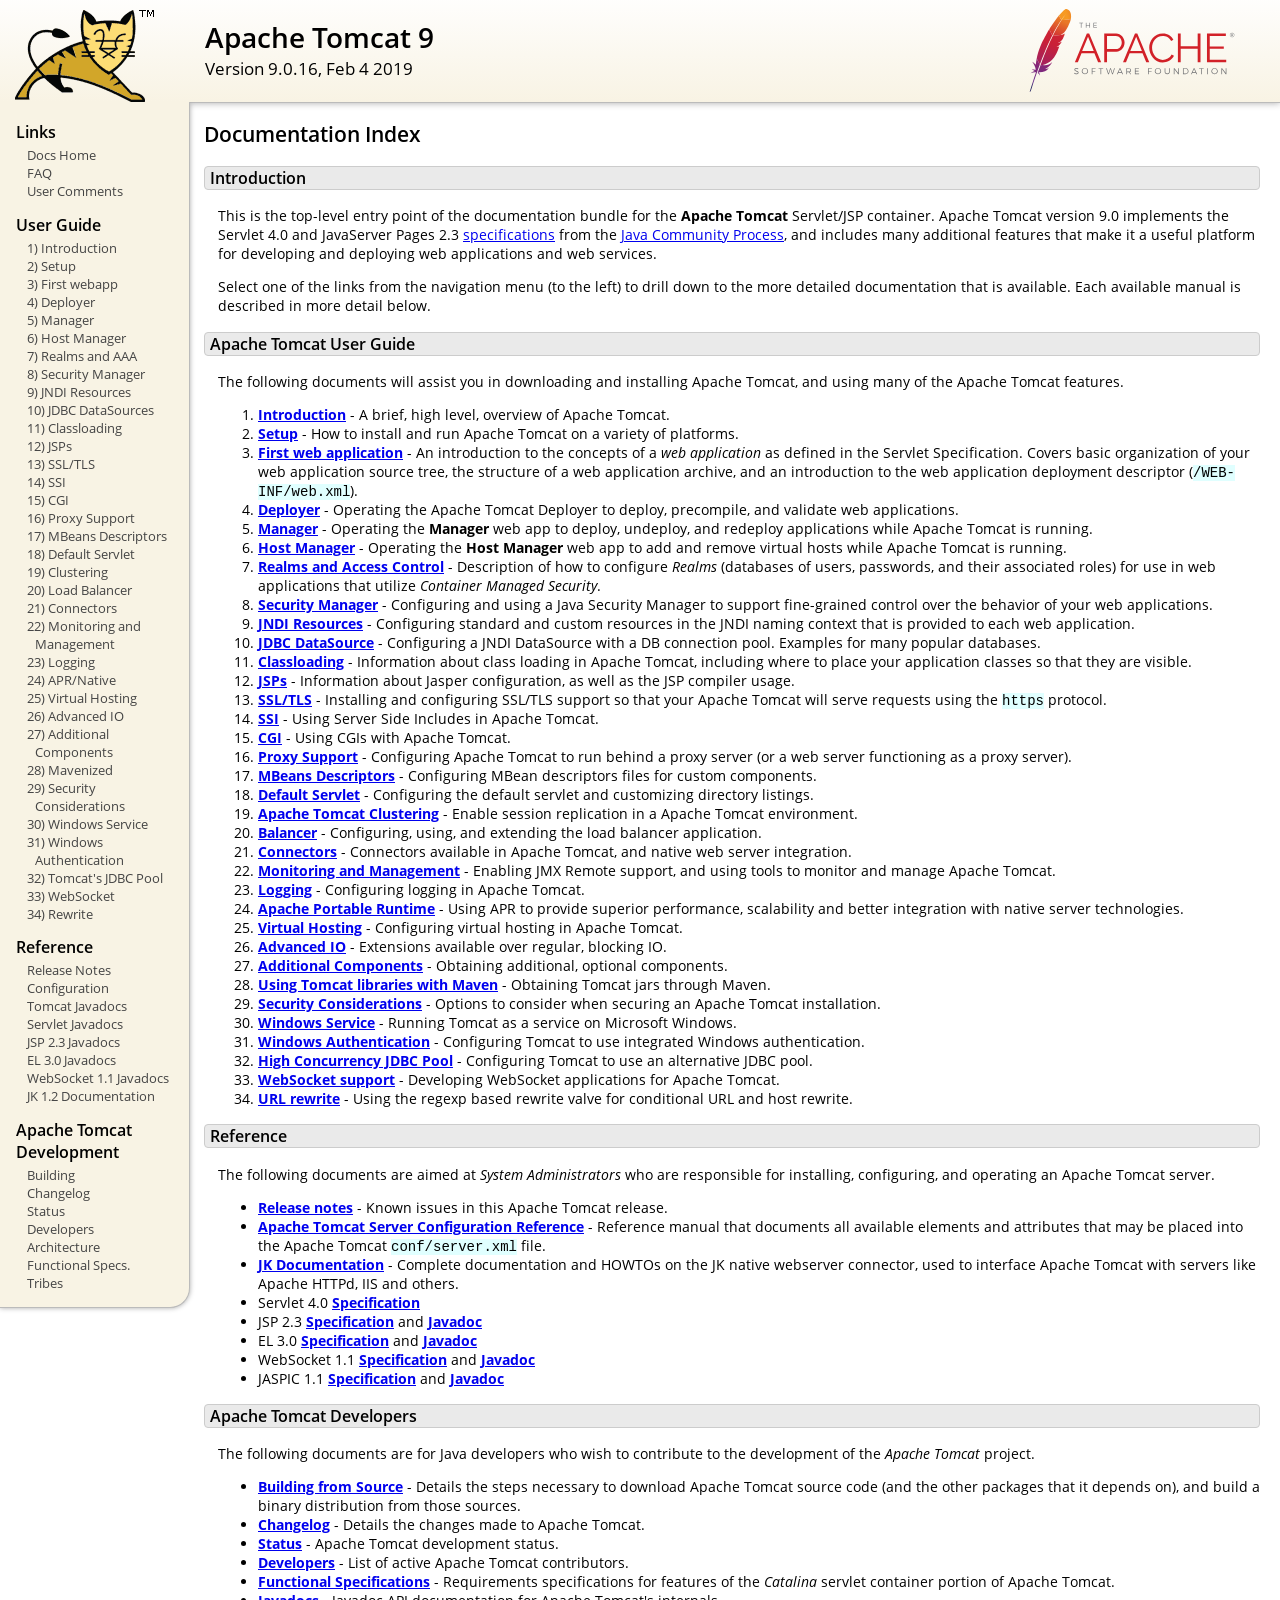
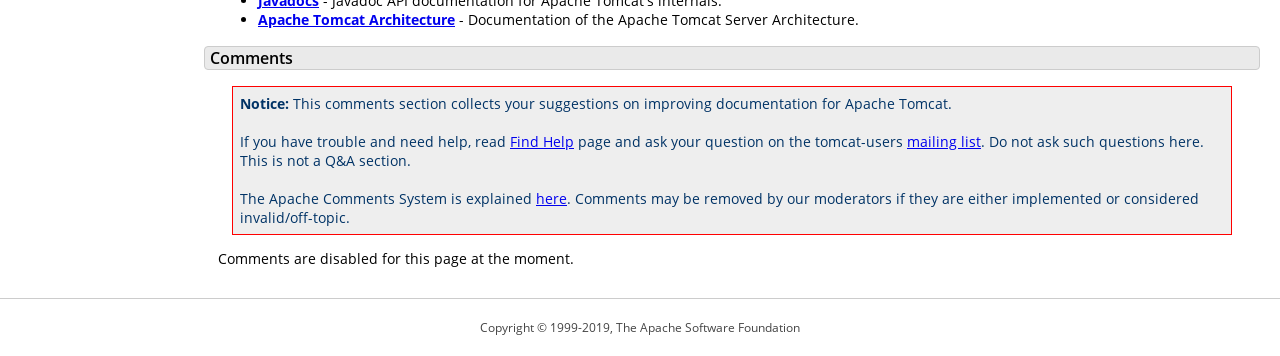
<file: tomcat/webapps/docs/index.html>
<!DOCTYPE html SYSTEM "about:legacy-compat">
<html lang="en"><head><META http-equiv="Content-Type" content="text/html; charset=UTF-8"><link href="./images/docs-stylesheet.css" rel="stylesheet" type="text/css"><title>Apache Tomcat 9 (9.0.16) - Documentation Index</title><meta name="author" content="Craig R. McClanahan"><meta name="author" content="Remy Maucherat"><meta name="author" content="Yoav Shapira"><script type="application/javascript" data-comments-identifier="tomcat-9.0-doc/index">
    "use strict"; // Enable strict mode

    (function() {
      var thisScript = document.currentScript;
      if (!thisScript) { // Workaround for IE <= 11
        var scripts = document.getElementsByTagName("script");
        thisScript = scripts[scripts.length - 1];
      }
      document.addEventListener("DOMContentLoaded", (function() {
        var commentsDiv = document.getElementById("comments_thread");
        var commentsShortname = "tomcat";
        var commentsIdentifier = "https://tomcat.apache.org/" +
          thisScript.getAttribute("data-comments-identifier") + ".html";

        (function(w, d) {
          if (w.location.hostname.toLowerCase() == "tomcat.apache.org") {
            var s = d.createElement("script");
            s.type = "application/javascript";
            s.async = true;
            s.src = "https://comments.apache.org/show_comments.lua?site=" +
              encodeURIComponent(commentsShortname) +
              "&page=" + encodeURIComponent(commentsIdentifier);
            d.head.appendChild(s);
          } else {
            commentsDiv.appendChild(d.createTextNode("Comments are disabled for this page at the moment."));
          }
        })(window, document);
      }), false);
    })();
  </script></head><body><div id="wrapper"><header><div id="header"><div><div><div class="logo noPrint"><a href="https://tomcat.apache.org/"><img alt="Tomcat Home" src="./images/tomcat.png"></a></div><div style="height: 1px;"></div><div class="asfLogo noPrint"><a href="https://www.apache.org/" target="_blank"><img src="./images/asf-logo.svg" alt="The Apache Software Foundation" style="width: 266px; height: 83px;"></a></div><h1>Apache Tomcat 9</h1><div class="versionInfo">
          Version 9.0.16,
          <time datetime="2019-02-04">Feb 4 2019</time></div><div style="height: 1px;"></div><div style="clear: left;"></div></div></div></div></header><div id="middle"><div><div id="mainLeft" class="noprint"><div><nav><div><h2>Links</h2><ul><li><a href="index.html">Docs Home</a></li><li><a href="https://wiki.apache.org/tomcat/FAQ">FAQ</a></li><li><a href="#comments_section">User Comments</a></li></ul></div><div><h2>User Guide</h2><ul><li><a href="introduction.html">1) Introduction</a></li><li><a href="setup.html">2) Setup</a></li><li><a href="appdev/index.html">3) First webapp</a></li><li><a href="deployer-howto.html">4) Deployer</a></li><li><a href="manager-howto.html">5) Manager</a></li><li><a href="host-manager-howto.html">6) Host Manager</a></li><li><a href="realm-howto.html">7) Realms and AAA</a></li><li><a href="security-manager-howto.html">8) Security Manager</a></li><li><a href="jndi-resources-howto.html">9) JNDI Resources</a></li><li><a href="jndi-datasource-examples-howto.html">10) JDBC DataSources</a></li><li><a href="class-loader-howto.html">11) Classloading</a></li><li><a href="jasper-howto.html">12) JSPs</a></li><li><a href="ssl-howto.html">13) SSL/TLS</a></li><li><a href="ssi-howto.html">14) SSI</a></li><li><a href="cgi-howto.html">15) CGI</a></li><li><a href="proxy-howto.html">16) Proxy Support</a></li><li><a href="mbeans-descriptors-howto.html">17) MBeans Descriptors</a></li><li><a href="default-servlet.html">18) Default Servlet</a></li><li><a href="cluster-howto.html">19) Clustering</a></li><li><a href="balancer-howto.html">20) Load Balancer</a></li><li><a href="connectors.html">21) Connectors</a></li><li><a href="monitoring.html">22) Monitoring and Management</a></li><li><a href="logging.html">23) Logging</a></li><li><a href="apr.html">24) APR/Native</a></li><li><a href="virtual-hosting-howto.html">25) Virtual Hosting</a></li><li><a href="aio.html">26) Advanced IO</a></li><li><a href="extras.html">27) Additional Components</a></li><li><a href="maven-jars.html">28) Mavenized</a></li><li><a href="security-howto.html">29) Security Considerations</a></li><li><a href="windows-service-howto.html">30) Windows Service</a></li><li><a href="windows-auth-howto.html">31) Windows Authentication</a></li><li><a href="jdbc-pool.html">32) Tomcat's JDBC Pool</a></li><li><a href="web-socket-howto.html">33) WebSocket</a></li><li><a href="rewrite.html">34) Rewrite</a></li></ul></div><div><h2>Reference</h2><ul><li><a href="RELEASE-NOTES.txt">Release Notes</a></li><li><a href="config/index.html">Configuration</a></li><li><a href="api/index.html">Tomcat Javadocs</a></li><li><a href="servletapi/index.html">Servlet Javadocs</a></li><li><a href="jspapi/index.html">JSP 2.3 Javadocs</a></li><li><a href="elapi/index.html">EL 3.0 Javadocs</a></li><li><a href="websocketapi/index.html">WebSocket 1.1 Javadocs</a></li><li><a href="https://tomcat.apache.org/connectors-doc/">JK 1.2 Documentation</a></li></ul></div><div><h2>Apache Tomcat Development</h2><ul><li><a href="building.html">Building</a></li><li><a href="changelog.html">Changelog</a></li><li><a href="https://wiki.apache.org/tomcat/TomcatVersions">Status</a></li><li><a href="developers.html">Developers</a></li><li><a href="architecture/index.html">Architecture</a></li><li><a href="funcspecs/index.html">Functional Specs.</a></li><li><a href="tribes/introduction.html">Tribes</a></li></ul></div></nav></div></div><div id="mainRight"><div id="content"><h2>Documentation Index</h2><h3 id="Introduction">Introduction</h3><div class="text">

<p>This is the top-level entry point of the documentation bundle for the
<strong>Apache Tomcat</strong> Servlet/JSP container.  Apache Tomcat version
9.0 implements the Servlet 4.0 and JavaServer Pages 2.3
<a href="https://wiki.apache.org/tomcat/Specifications">specifications</a> from the
<a href="https://www.jcp.org">Java Community Process</a>, and includes many
additional features that make it a useful platform for developing and deploying
web applications and web services.</p>

<p>Select one of the links from the navigation menu (to the left) to drill
down to the more detailed documentation that is available.  Each available
manual is described in more detail below.</p>

</div><h3 id="Apache_Tomcat_User_Guide">Apache Tomcat User Guide</h3><div class="text">

<p>The following documents will assist you in downloading and installing
Apache Tomcat, and using many of the Apache Tomcat features.</p>

<ol>
<li><a href="introduction.html"><strong>Introduction</strong></a> - A
    brief, high level, overview of Apache Tomcat.</li>
<li><a href="setup.html"><strong>Setup</strong></a> - How to install and run
    Apache Tomcat on a variety of platforms.</li>
<li><a href="appdev/index.html"><strong>First web application</strong></a>
    - An introduction to the concepts of a <em>web application</em> as defined
    in the Servlet Specification.  Covers basic organization of your web application
    source tree, the structure of a web application archive, and an
    introduction to the web application deployment descriptor
    (<code>/WEB-INF/web.xml</code>).</li>
<li><a href="deployer-howto.html"><strong>Deployer</strong></a> -
    Operating the Apache Tomcat Deployer to deploy, precompile, and validate web
    applications.</li>
<li><a href="manager-howto.html"><strong>Manager</strong></a> -
    Operating the <strong>Manager</strong> web app to deploy, undeploy, and
    redeploy applications while Apache Tomcat is running.</li>
<li><a href="host-manager-howto.html"><strong>Host Manager</strong></a> -
    Operating the <strong>Host Manager</strong> web app to add and remove
    virtual hosts while Apache Tomcat is running.</li>
<li><a href="realm-howto.html"><strong>Realms and Access Control</strong></a>
    - Description of how to configure <em>Realms</em> (databases of users,
    passwords, and their associated roles) for use in web applications that
    utilize <em>Container Managed Security</em>.</li>
<li><a href="security-manager-howto.html"><strong>Security Manager</strong></a>
    - Configuring and using a Java Security Manager to
    support fine-grained control over the behavior of your web applications.
    </li>
<li><a href="jndi-resources-howto.html"><strong>JNDI Resources</strong></a>
    - Configuring standard and custom resources in the JNDI naming context
    that is provided to each web application.</li>
<li><a href="jndi-datasource-examples-howto.html">
    <strong>JDBC DataSource</strong></a>
    - Configuring a JNDI DataSource with a DB connection pool.
    Examples for many popular databases.</li>
<li><a href="class-loader-howto.html"><strong>Classloading</strong></a>
    - Information about class loading in Apache Tomcat, including where to place
    your application classes so that they are visible.</li>
<li><a href="jasper-howto.html"><strong>JSPs</strong></a>
    - Information about Jasper configuration, as well as the JSP compiler
    usage.</li>
<li><a href="ssl-howto.html"><strong>SSL/TLS</strong></a> -
    Installing and configuring SSL/TLS support so that your Apache Tomcat will
    serve requests using the <code>https</code> protocol.</li>
<li><a href="ssi-howto.html"><strong>SSI</strong></a> -
    Using Server Side Includes in Apache Tomcat.</li>
<li><a href="cgi-howto.html"><strong>CGI</strong></a> -
    Using CGIs with Apache Tomcat.</li>
<li><a href="proxy-howto.html"><strong>Proxy Support</strong></a> -
    Configuring Apache Tomcat to run behind a proxy server (or a web server
    functioning as a proxy server).</li>
<li><a href="mbeans-descriptors-howto.html"><strong>MBeans Descriptors</strong></a> -
    Configuring MBean descriptors files for custom components.</li>
<li><a href="default-servlet.html"><strong>Default Servlet</strong></a> -
    Configuring the default servlet and customizing directory listings.</li>
<li><a href="cluster-howto.html"><strong>Apache Tomcat Clustering</strong></a> -
    Enable session replication in a Apache Tomcat environment.</li>
<li><a href="balancer-howto.html"><strong>Balancer</strong></a> -
    Configuring, using, and extending the load balancer application.</li>
<li><a href="connectors.html"><strong>Connectors</strong></a> -
    Connectors available in Apache Tomcat, and native web server integration.</li>
<li><a href="monitoring.html"><strong>Monitoring and Management</strong></a> -
    Enabling JMX Remote support, and using tools to monitor and manage Apache Tomcat.</li>
<li><a href="logging.html"><strong>Logging</strong></a> -
    Configuring logging in Apache Tomcat.</li>
<li><a href="apr.html"><strong>Apache Portable Runtime</strong></a> -
    Using APR to provide superior performance, scalability and better
    integration with native server technologies.</li>
<li><a href="virtual-hosting-howto.html"><strong>Virtual Hosting</strong></a> -
    Configuring virtual hosting in Apache Tomcat.</li>
<li><a href="aio.html"><strong>Advanced IO</strong></a> -
    Extensions available over regular, blocking IO.</li>
<li><a href="extras.html"><strong>Additional Components</strong></a> -
    Obtaining additional, optional components.</li>
<li><a href="maven-jars.html"><strong>Using Tomcat libraries with Maven</strong></a> -
    Obtaining Tomcat jars through Maven.</li>
<li><a href="security-howto.html"><strong>Security Considerations</strong></a> -
    Options to consider when securing an Apache Tomcat installation.</li>
<li><a href="windows-service-howto.html"><strong>Windows Service</strong></a> -
    Running Tomcat as a service on Microsoft Windows.</li>
<li><a href="windows-auth-howto.html"><strong>Windows Authentication</strong></a> -
    Configuring Tomcat to use integrated Windows authentication.</li>
<li><a href="jdbc-pool.html"><strong>High Concurrency JDBC Pool</strong></a> -
    Configuring Tomcat to use an alternative JDBC pool.</li>
<li><a href="web-socket-howto.html"><strong>WebSocket support</strong></a> -
    Developing WebSocket applications for Apache Tomcat.</li>
<li><a href="rewrite.html"><strong>URL rewrite</strong></a> -
    Using the regexp based rewrite valve for conditional URL and host rewrite.</li>

</ol>

</div><h3 id="Reference">Reference</h3><div class="text">

<p>The following documents are aimed at <em>System Administrators</em> who
are responsible for installing, configuring, and operating an Apache Tomcat server.
</p>
<ul>
<li><a href="RELEASE-NOTES.txt"><strong>Release notes</strong></a>
    - Known issues in this Apache Tomcat release.
    </li>
<li><a href="config/index.html"><strong>Apache Tomcat Server Configuration Reference</strong></a>
    - Reference manual that documents all available elements and attributes
      that may be placed into the Apache Tomcat <code>conf/server.xml</code> file.
    </li>
<li><a href="https://tomcat.apache.org/connectors-doc/index.html"><strong>JK Documentation</strong></a>
    - Complete documentation and HOWTOs on the JK native webserver connector,
      used to interface Apache Tomcat with servers like Apache HTTPd, IIS
      and others.</li>
<li>Servlet 4.0
    <a href="https://jcp.org/aboutJava/communityprocess/final/jsr369/index.html">
    <strong>Specification</strong></a>

    </li>
<li>JSP 2.3
    <a href="https://jcp.org/aboutJava/communityprocess/mrel/jsr245/index2.html">
    <strong>Specification</strong></a> and
    <a href="http://docs.oracle.com/javaee/7/api/javax/servlet/jsp/package-summary.html">
    <strong>Javadoc</strong></a>
    </li>
<li>EL 3.0
    <a href="https://jcp.org/aboutJava/communityprocess/final/jsr341/index.html">
    <strong>Specification</strong></a> and
    <a href="http://docs.oracle.com/javaee/7/api/javax/el/package-summary.html">
    <strong>Javadoc</strong></a>
    </li>
<li>WebSocket 1.1
    <a href="https://jcp.org/aboutJava/communityprocess/mrel/jsr356/index.html">
    <strong>Specification</strong></a> and
    <a href="http://docs.oracle.com/javaee/7/api/javax/websocket/package-summary.html">
    <strong>Javadoc</strong></a>
    </li>
<li>JASPIC 1.1
    <a href="https://jcp.org/aboutJava/communityprocess/mrel/jsr196/index.html">
    <strong>Specification</strong></a> and
    <a href="http://docs.oracle.com/javaee/7/api/javax/security/auth/message/package-summary.html">
    <strong>Javadoc</strong></a>
    </li>
</ul>

</div><h3 id="Apache_Tomcat_Developers">Apache Tomcat Developers</h3><div class="text">

<p>The following documents are for Java developers who wish to contribute to
the development of the <em>Apache Tomcat</em> project.</p>
<ul>
<li><a href="building.html"><strong>Building from Source</strong></a> -
    Details the steps necessary to download Apache Tomcat source code (and the
    other packages that it depends on), and build a binary distribution from
    those sources.
    </li>
<li><a href="changelog.html"><strong>Changelog</strong></a> - Details the
    changes made to Apache Tomcat.
    </li>
<li><a href="https://wiki.apache.org/tomcat/TomcatVersions"><strong>Status</strong></a> -
    Apache Tomcat development status.
    </li>
<li><a href="developers.html"><strong>Developers</strong></a> - List of active
    Apache Tomcat contributors.
    </li>
<li><a href="funcspecs/index.html"><strong>Functional Specifications</strong></a>
    - Requirements specifications for features of the <em>Catalina</em> servlet
    container portion of Apache Tomcat.</li>
<li><a href="api/index.html"><strong>Javadocs</strong></a>
    - Javadoc API documentation for Apache Tomcat's internals.</li>
<li><a href="architecture/index.html"><strong>Apache Tomcat Architecture</strong></a>
    - Documentation of the Apache Tomcat Server Architecture.</li>
</ul>

</div><div class="noprint"><h3 id="comments_section">
                  Comments
                </h3><div class="text"><p class="notice"><strong>Notice:</strong> This comments section collects your suggestions
                    on improving documentation for Apache Tomcat.<br><br>
                    If you have trouble and need help, read
                    <a href="https://tomcat.apache.org/findhelp.html">Find Help</a> page
                    and ask your question on the tomcat-users
                    <a href="https://tomcat.apache.org/lists.html">mailing list</a>.
                    Do not ask such questions here. This is not a Q&amp;A section.<br><br>
                    The Apache Comments System is explained <a href="./comments.html">here</a>.
                    Comments may be removed by our moderators if they are either
                    implemented or considered invalid/off-topic.
                  </p><div id="comments_thread"></div></div></div></div></div></div></div><footer><div id="footer">
    Copyright &copy; 1999-2019, The Apache Software Foundation
  </div></footer></div></body></html>
</file>
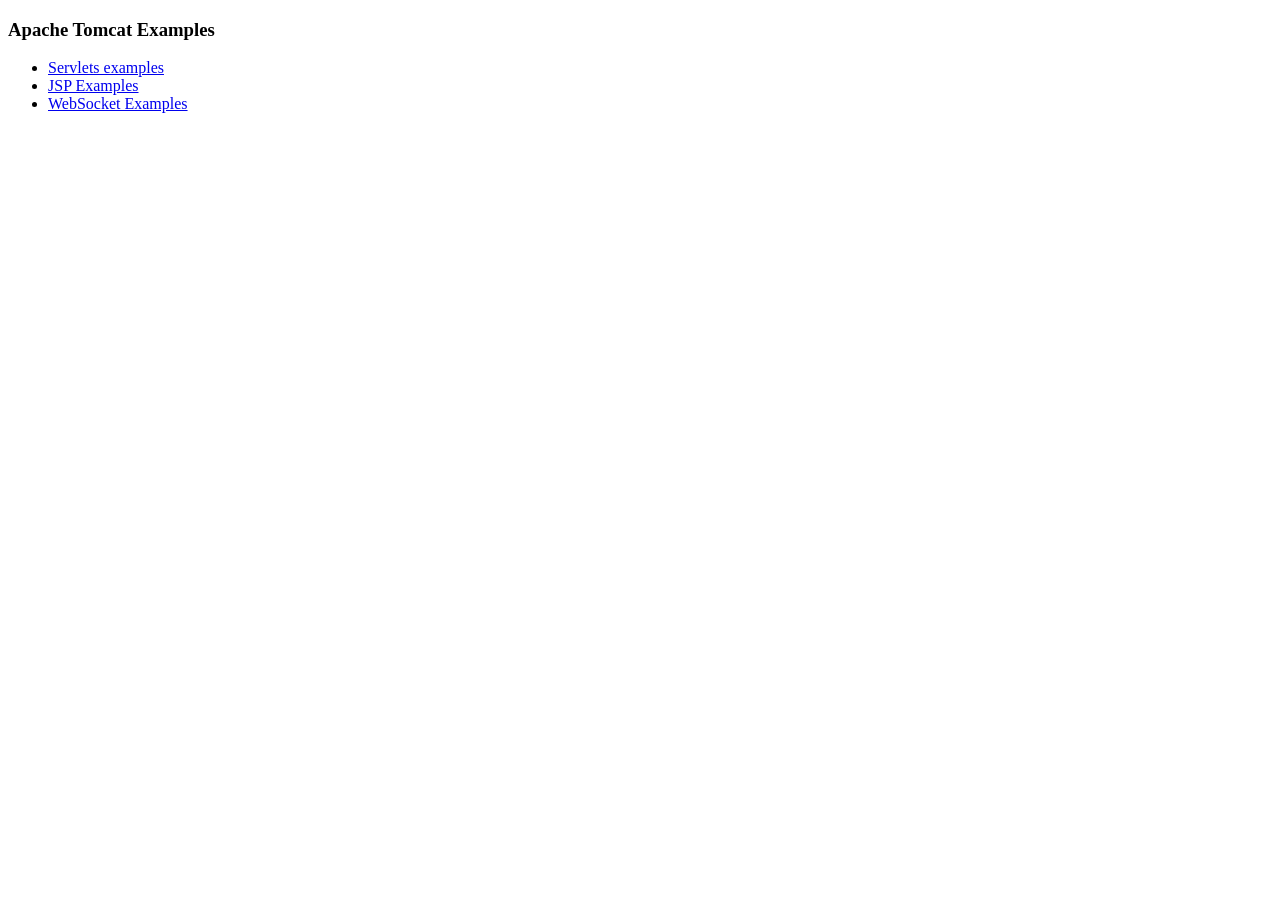
<file: tomcat/webapps/examples/index.html>
<!--
  Licensed to the Apache Software Foundation (ASF) under one or more
  contributor license agreements.  See the NOTICE file distributed with
  this work for additional information regarding copyright ownership.
  The ASF licenses this file to You under the Apache License, Version 2.0
  (the "License"); you may not use this file except in compliance with
  the License.  You may obtain a copy of the License at

      http://www.apache.org/licenses/LICENSE-2.0

  Unless required by applicable law or agreed to in writing, software
  distributed under the License is distributed on an "AS IS" BASIS,
  WITHOUT WARRANTIES OR CONDITIONS OF ANY KIND, either express or implied.
  See the License for the specific language governing permissions and
  limitations under the License.
-->
<!DOCTYPE HTML><html lang="en"><head>
<meta charset="UTF-8">
<title>Apache Tomcat Examples</title>
</head>
<body>
<p>
<h3>Apache Tomcat Examples</H3>
<p></p>
<ul>
<li><a href="servlets">Servlets examples</a></li>
<li><a href="jsp">JSP Examples</a></li>
<li><a href="websocket/index.xhtml">WebSocket Examples</a></li>
</ul>
</body></html>
</file>
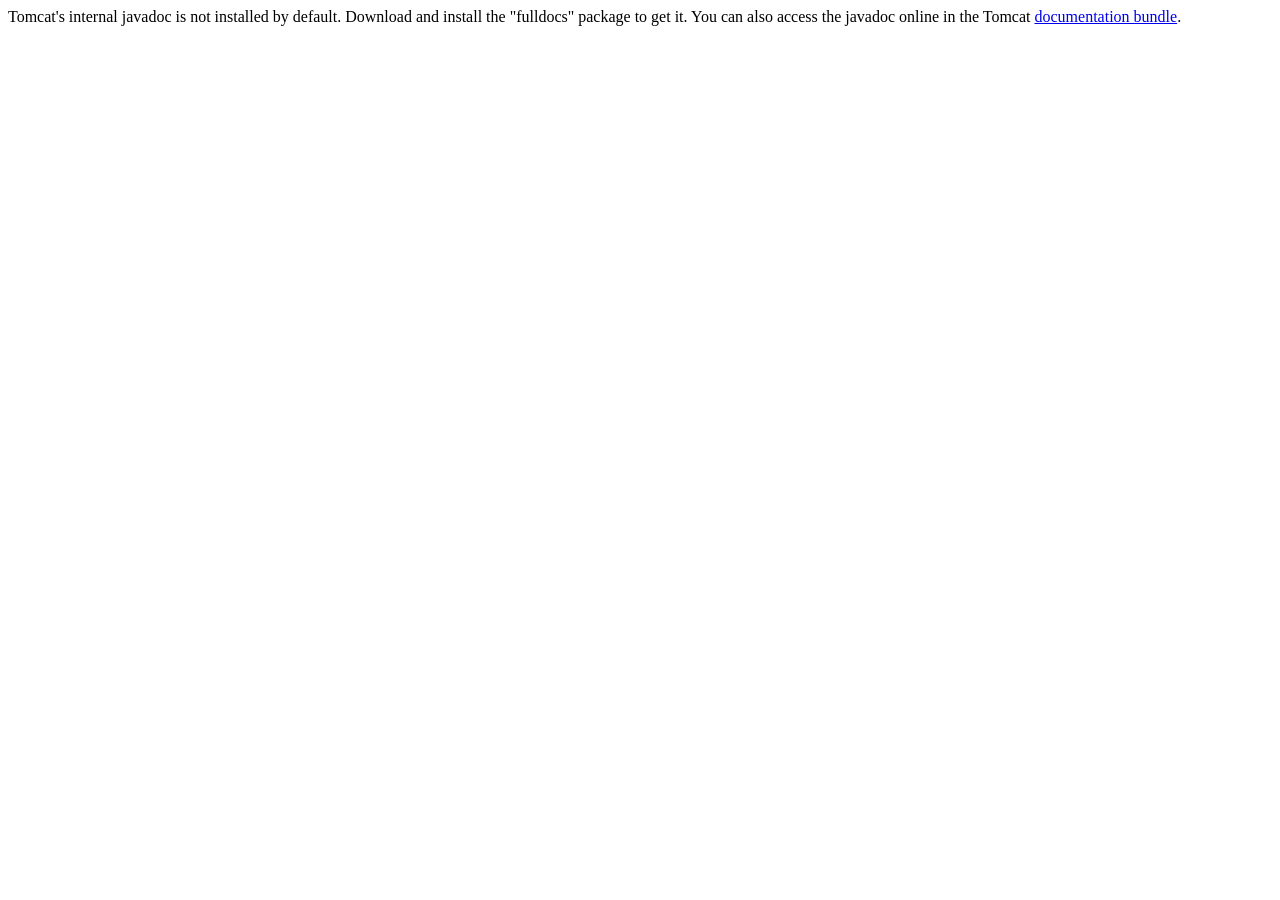
<file: tomcat/webapps/docs/api/index.html>
<!--
  Licensed to the Apache Software Foundation (ASF) under one or more
  contributor license agreements.  See the NOTICE file distributed with
  this work for additional information regarding copyright ownership.
  The ASF licenses this file to You under the Apache License, Version 2.0
  (the "License"); you may not use this file except in compliance with
  the License.  You may obtain a copy of the License at

      http://www.apache.org/licenses/LICENSE-2.0

  Unless required by applicable law or agreed to in writing, software
  distributed under the License is distributed on an "AS IS" BASIS,
  WITHOUT WARRANTIES OR CONDITIONS OF ANY KIND, either express or implied.
  See the License for the specific language governing permissions and
  limitations under the License.
-->
<!DOCTYPE html>
<html>
    <head>
    <meta charset="UTF-8" />
    <title>API docs</title>
</head>

<body>

Tomcat's internal javadoc is not installed by default. Download and install
the "fulldocs" package to get it.

You can also access the javadoc online in the Tomcat
<a href="https://tomcat.apache.org/tomcat-9.0-doc/">
documentation bundle</a>.

</body>
</html>
</file>
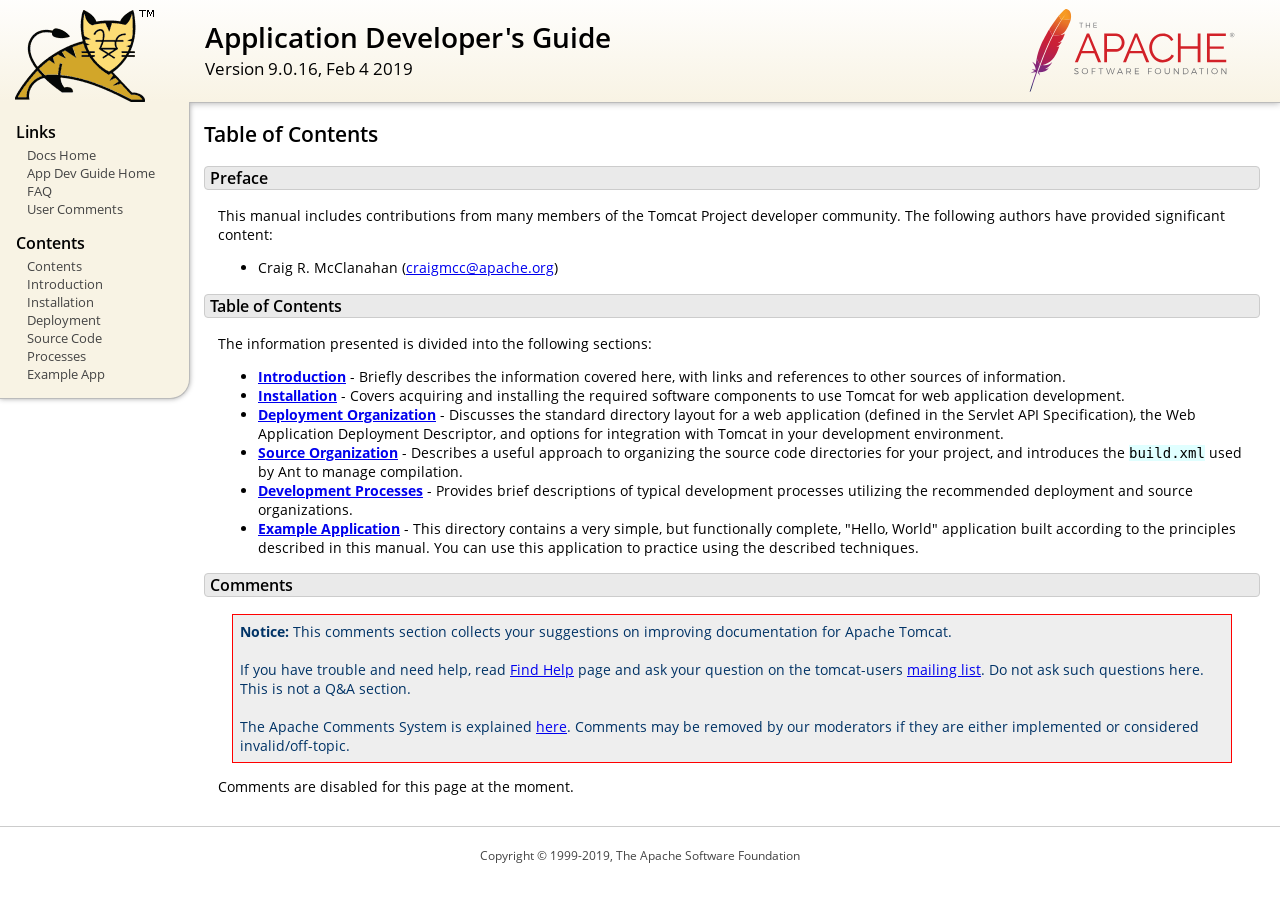
<file: tomcat/webapps/docs/appdev/index.html>
<!DOCTYPE html SYSTEM "about:legacy-compat">
<html lang="en"><head><META http-equiv="Content-Type" content="text/html; charset=UTF-8"><link href="../images/docs-stylesheet.css" rel="stylesheet" type="text/css"><title>Application Developer's Guide (9.0.16) - Table of Contents</title><meta name="author" content="Craig R. McClanahan"><script type="application/javascript" data-comments-identifier="tomcat-9.0-doc/appdev/index">
    "use strict"; // Enable strict mode

    (function() {
      var thisScript = document.currentScript;
      if (!thisScript) { // Workaround for IE <= 11
        var scripts = document.getElementsByTagName("script");
        thisScript = scripts[scripts.length - 1];
      }
      document.addEventListener("DOMContentLoaded", (function() {
        var commentsDiv = document.getElementById("comments_thread");
        var commentsShortname = "tomcat";
        var commentsIdentifier = "https://tomcat.apache.org/" +
          thisScript.getAttribute("data-comments-identifier") + ".html";

        (function(w, d) {
          if (w.location.hostname.toLowerCase() == "tomcat.apache.org") {
            var s = d.createElement("script");
            s.type = "application/javascript";
            s.async = true;
            s.src = "https://comments.apache.org/show_comments.lua?site=" +
              encodeURIComponent(commentsShortname) +
              "&page=" + encodeURIComponent(commentsIdentifier);
            d.head.appendChild(s);
          } else {
            commentsDiv.appendChild(d.createTextNode("Comments are disabled for this page at the moment."));
          }
        })(window, document);
      }), false);
    })();
  </script></head><body><div id="wrapper"><header><div id="header"><div><div><div class="logo noPrint"><a href="https://tomcat.apache.org/"><img alt="Tomcat Home" src="../images/tomcat.png"></a></div><div style="height: 1px;"></div><div class="asfLogo noPrint"><a href="https://www.apache.org/" target="_blank"><img src="../images/asf-logo.svg" alt="The Apache Software Foundation" style="width: 266px; height: 83px;"></a></div><h1>Application Developer's Guide</h1><div class="versionInfo">
          Version 9.0.16,
          <time datetime="2019-02-04">Feb 4 2019</time></div><div style="height: 1px;"></div><div style="clear: left;"></div></div></div></div></header><div id="middle"><div><div id="mainLeft" class="noprint"><div><nav><div><h2>Links</h2><ul><li><a href="../index.html">Docs Home</a></li><li><a href="index.html">App Dev Guide Home</a></li><li><a href="https://wiki.apache.org/tomcat/FAQ">FAQ</a></li><li><a href="#comments_section">User Comments</a></li></ul></div><div><h2>Contents</h2><ul><li><a href="index.html">Contents</a></li><li><a href="introduction.html">Introduction</a></li><li><a href="installation.html">Installation</a></li><li><a href="deployment.html">Deployment</a></li><li><a href="source.html">Source Code</a></li><li><a href="processes.html">Processes</a></li><li><a href="sample/">Example App</a></li></ul></div></nav></div></div><div id="mainRight"><div id="content"><h2>Table of Contents</h2><h3 id="Preface">Preface</h3><div class="text">

<p>This manual includes contributions from many members of the Tomcat Project
developer community.  The following authors have provided significant content:
</p>
<ul>
<li>Craig R. McClanahan
    (<a href="mailto:craigmcc@apache.org">craigmcc@apache.org</a>)</li>
</ul>

</div><h3 id="Table_of_Contents">Table of Contents</h3><div class="text">

<p>The information presented is divided into the following sections:</p>
<ul>
<li><a href="introduction.html"><strong>Introduction</strong></a> -
    Briefly describes the information covered here, with
    links and references to other sources of information.</li>
<li><a href="installation.html"><strong>Installation</strong></a> -
    Covers acquiring and installing the required software
    components to use Tomcat for web application development.</li>
<li><a href="deployment.html"><strong>Deployment Organization</strong></a> -
    Discusses the standard directory layout for a web application
    (defined in the Servlet API Specification), the Web Application
    Deployment Descriptor, and options for integration with Tomcat
    in your development environment.</li>
<li><a href="source.html"><strong>Source Organization</strong></a> -
    Describes a useful approach to organizing the source code
    directories for your project, and introduces the
    <code>build.xml</code> used by Ant to manage compilation.</li>
<li><a href="processes.html"><strong>Development Processes</strong></a> -
    Provides brief descriptions of typical development processes
    utilizing the recommended deployment and source organizations.</li>
<li><a href="sample/" target="_blank"><strong>Example Application</strong></a> -
    This directory contains a very simple, but functionally complete,
    "Hello, World" application built according to the principles
    described in this manual.  You can use this application to
    practice using the described techniques.</li>
</ul>

</div><div class="noprint"><h3 id="comments_section">
                  Comments
                </h3><div class="text"><p class="notice"><strong>Notice:</strong> This comments section collects your suggestions
                    on improving documentation for Apache Tomcat.<br><br>
                    If you have trouble and need help, read
                    <a href="https://tomcat.apache.org/findhelp.html">Find Help</a> page
                    and ask your question on the tomcat-users
                    <a href="https://tomcat.apache.org/lists.html">mailing list</a>.
                    Do not ask such questions here. This is not a Q&amp;A section.<br><br>
                    The Apache Comments System is explained <a href="../comments.html">here</a>.
                    Comments may be removed by our moderators if they are either
                    implemented or considered invalid/off-topic.
                  </p><div id="comments_thread"></div></div></div></div></div></div></div><footer><div id="footer">
    Copyright &copy; 1999-2019, The Apache Software Foundation
  </div></footer></div></body></html>
</file>
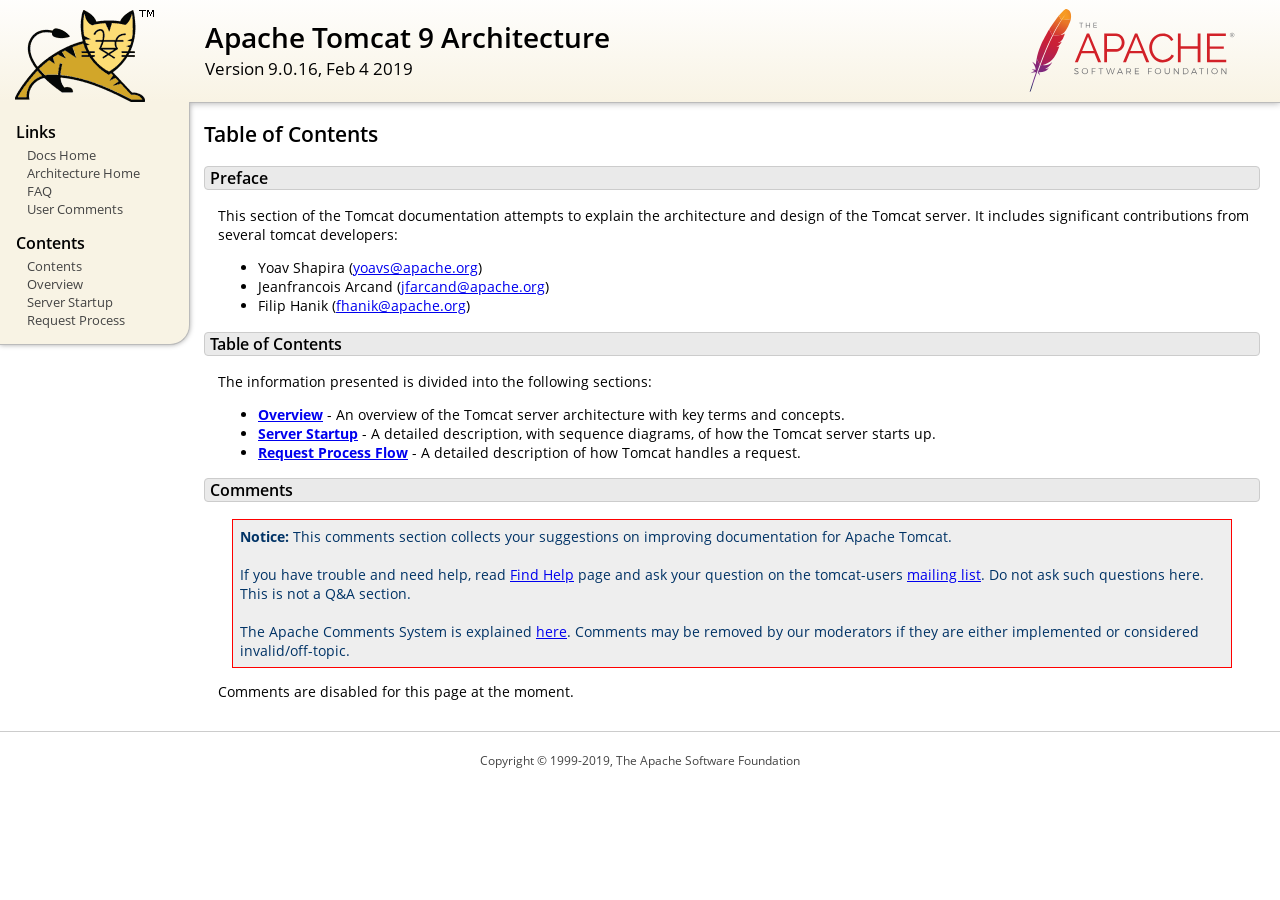
<file: tomcat/webapps/docs/architecture/index.html>
<!DOCTYPE html SYSTEM "about:legacy-compat">
<html lang="en"><head><META http-equiv="Content-Type" content="text/html; charset=UTF-8"><link href="../images/docs-stylesheet.css" rel="stylesheet" type="text/css"><title>Apache Tomcat 9 Architecture (9.0.16) - Table of Contents</title><meta name="author" content="Yoav Shapira"><script type="application/javascript" data-comments-identifier="tomcat-9.0-doc/architecture/index">
    "use strict"; // Enable strict mode

    (function() {
      var thisScript = document.currentScript;
      if (!thisScript) { // Workaround for IE <= 11
        var scripts = document.getElementsByTagName("script");
        thisScript = scripts[scripts.length - 1];
      }
      document.addEventListener("DOMContentLoaded", (function() {
        var commentsDiv = document.getElementById("comments_thread");
        var commentsShortname = "tomcat";
        var commentsIdentifier = "https://tomcat.apache.org/" +
          thisScript.getAttribute("data-comments-identifier") + ".html";

        (function(w, d) {
          if (w.location.hostname.toLowerCase() == "tomcat.apache.org") {
            var s = d.createElement("script");
            s.type = "application/javascript";
            s.async = true;
            s.src = "https://comments.apache.org/show_comments.lua?site=" +
              encodeURIComponent(commentsShortname) +
              "&page=" + encodeURIComponent(commentsIdentifier);
            d.head.appendChild(s);
          } else {
            commentsDiv.appendChild(d.createTextNode("Comments are disabled for this page at the moment."));
          }
        })(window, document);
      }), false);
    })();
  </script></head><body><div id="wrapper"><header><div id="header"><div><div><div class="logo noPrint"><a href="https://tomcat.apache.org/"><img alt="Tomcat Home" src="../images/tomcat.png"></a></div><div style="height: 1px;"></div><div class="asfLogo noPrint"><a href="https://www.apache.org/" target="_blank"><img src="../images/asf-logo.svg" alt="The Apache Software Foundation" style="width: 266px; height: 83px;"></a></div><h1>Apache Tomcat 9 Architecture</h1><div class="versionInfo">
          Version 9.0.16,
          <time datetime="2019-02-04">Feb 4 2019</time></div><div style="height: 1px;"></div><div style="clear: left;"></div></div></div></div></header><div id="middle"><div><div id="mainLeft" class="noprint"><div><nav><div><h2>Links</h2><ul><li><a href="../index.html">Docs Home</a></li><li><a href="index.html">Architecture Home</a></li><li><a href="https://wiki.apache.org/tomcat/FAQ">FAQ</a></li><li><a href="#comments_section">User Comments</a></li></ul></div><div><h2>Contents</h2><ul><li><a href="index.html">Contents</a></li><li><a href="overview.html">Overview</a></li><li><a href="startup.html">Server Startup</a></li><li><a href="requestProcess.html">Request Process</a></li></ul></div></nav></div></div><div id="mainRight"><div id="content"><h2>Table of Contents</h2><h3 id="Preface">Preface</h3><div class="text">

<p>This section of the Tomcat documentation attempts to explain
the architecture and design of the Tomcat server.  It includes significant
contributions from several tomcat developers:
</p>
<ul>
<li>Yoav Shapira
    (<a href="mailto:yoavs@apache.org">yoavs@apache.org</a>)</li>
<li>Jeanfrancois Arcand
    (<a href="mailto:jfarcand@apache.org">jfarcand@apache.org</a>)</li>
<li>Filip Hanik
    (<a href="mailto:fhanik@apache.org">fhanik@apache.org</a>)</li>
</ul>

</div><h3 id="Table_of_Contents">Table of Contents</h3><div class="text">

<p>The information presented is divided into the following sections:</p>
<ul>
<li><a href="overview.html"><strong>Overview</strong></a> -
    An overview of the Tomcat server architecture with key terms
    and concepts.</li>
<li><a href="startup.html"><strong>Server Startup</strong></a> -
    A detailed description, with sequence diagrams, of how the Tomcat
    server starts up.</li>
<li><a href="requestProcess.html"><strong>Request Process Flow</strong></a> -
    A detailed description of how Tomcat handles a request.</li>
</ul>

</div><div class="noprint"><h3 id="comments_section">
                  Comments
                </h3><div class="text"><p class="notice"><strong>Notice:</strong> This comments section collects your suggestions
                    on improving documentation for Apache Tomcat.<br><br>
                    If you have trouble and need help, read
                    <a href="https://tomcat.apache.org/findhelp.html">Find Help</a> page
                    and ask your question on the tomcat-users
                    <a href="https://tomcat.apache.org/lists.html">mailing list</a>.
                    Do not ask such questions here. This is not a Q&amp;A section.<br><br>
                    The Apache Comments System is explained <a href="../comments.html">here</a>.
                    Comments may be removed by our moderators if they are either
                    implemented or considered invalid/off-topic.
                  </p><div id="comments_thread"></div></div></div></div></div></div></div><footer><div id="footer">
    Copyright &copy; 1999-2019, The Apache Software Foundation
  </div></footer></div></body></html>
</file>
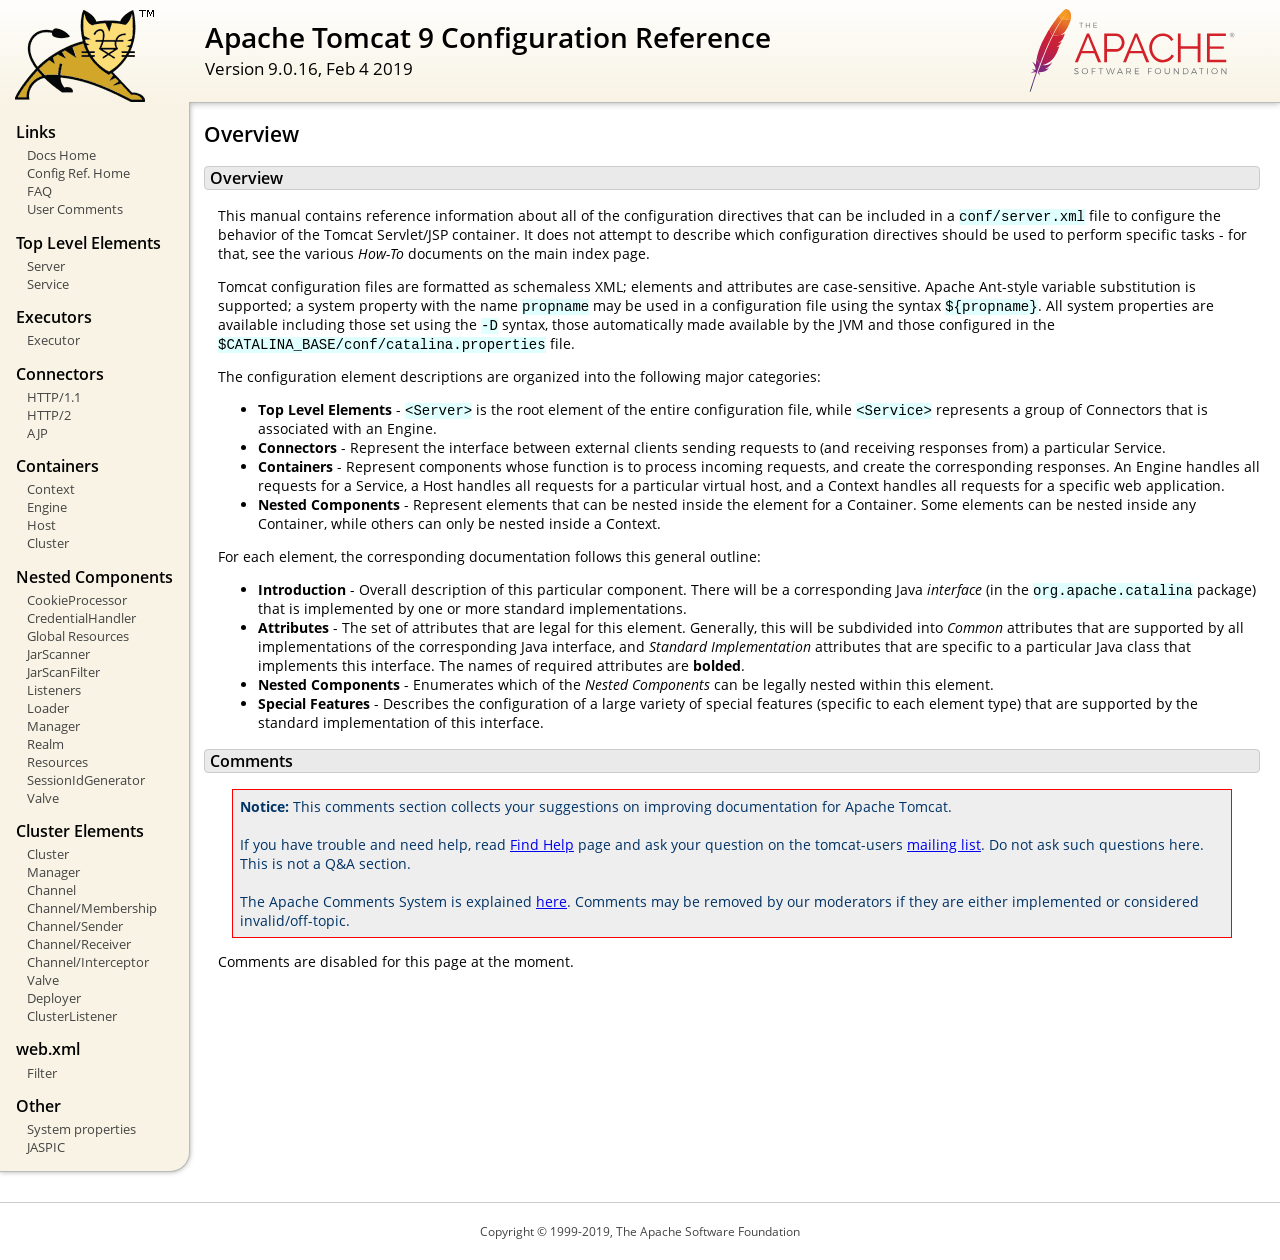
<file: tomcat/webapps/docs/config/index.html>
<!DOCTYPE html SYSTEM "about:legacy-compat">
<html lang="en"><head><META http-equiv="Content-Type" content="text/html; charset=UTF-8"><link href="../images/docs-stylesheet.css" rel="stylesheet" type="text/css"><title>Apache Tomcat 9 Configuration Reference (9.0.16) - Overview</title><meta name="author" content="Craig R. McClanahan"><script type="application/javascript" data-comments-identifier="tomcat-9.0-doc/config/index">
    "use strict"; // Enable strict mode

    (function() {
      var thisScript = document.currentScript;
      if (!thisScript) { // Workaround for IE <= 11
        var scripts = document.getElementsByTagName("script");
        thisScript = scripts[scripts.length - 1];
      }
      document.addEventListener("DOMContentLoaded", (function() {
        var commentsDiv = document.getElementById("comments_thread");
        var commentsShortname = "tomcat";
        var commentsIdentifier = "https://tomcat.apache.org/" +
          thisScript.getAttribute("data-comments-identifier") + ".html";

        (function(w, d) {
          if (w.location.hostname.toLowerCase() == "tomcat.apache.org") {
            var s = d.createElement("script");
            s.type = "application/javascript";
            s.async = true;
            s.src = "https://comments.apache.org/show_comments.lua?site=" +
              encodeURIComponent(commentsShortname) +
              "&page=" + encodeURIComponent(commentsIdentifier);
            d.head.appendChild(s);
          } else {
            commentsDiv.appendChild(d.createTextNode("Comments are disabled for this page at the moment."));
          }
        })(window, document);
      }), false);
    })();
  </script></head><body><div id="wrapper"><header><div id="header"><div><div><div class="logo noPrint"><a href="https://tomcat.apache.org/"><img alt="Tomcat Home" src="../images/tomcat.png"></a></div><div style="height: 1px;"></div><div class="asfLogo noPrint"><a href="https://www.apache.org/" target="_blank"><img src="../images/asf-logo.svg" alt="The Apache Software Foundation" style="width: 266px; height: 83px;"></a></div><h1>Apache Tomcat 9 Configuration Reference</h1><div class="versionInfo">
          Version 9.0.16,
          <time datetime="2019-02-04">Feb 4 2019</time></div><div style="height: 1px;"></div><div style="clear: left;"></div></div></div></div></header><div id="middle"><div><div id="mainLeft" class="noprint"><div><nav><div><h2>Links</h2><ul><li><a href="../index.html">Docs Home</a></li><li><a href="index.html">Config Ref. Home</a></li><li><a href="https://wiki.apache.org/tomcat/FAQ">FAQ</a></li><li><a href="#comments_section">User Comments</a></li></ul></div><div><h2>Top Level Elements</h2><ul><li><a href="server.html">Server</a></li><li><a href="service.html">Service</a></li></ul></div><div><h2>Executors</h2><ul><li><a href="executor.html">Executor</a></li></ul></div><div><h2>Connectors</h2><ul><li><a href="http.html">HTTP/1.1</a></li><li><a href="http2.html">HTTP/2</a></li><li><a href="ajp.html">AJP</a></li></ul></div><div><h2>Containers</h2><ul><li><a href="context.html">Context</a></li><li><a href="engine.html">Engine</a></li><li><a href="host.html">Host</a></li><li><a href="cluster.html">Cluster</a></li></ul></div><div><h2>Nested Components</h2><ul><li><a href="cookie-processor.html">CookieProcessor</a></li><li><a href="credentialhandler.html">CredentialHandler</a></li><li><a href="globalresources.html">Global Resources</a></li><li><a href="jar-scanner.html">JarScanner</a></li><li><a href="jar-scan-filter.html">JarScanFilter</a></li><li><a href="listeners.html">Listeners</a></li><li><a href="loader.html">Loader</a></li><li><a href="manager.html">Manager</a></li><li><a href="realm.html">Realm</a></li><li><a href="resources.html">Resources</a></li><li><a href="sessionidgenerator.html">SessionIdGenerator</a></li><li><a href="valve.html">Valve</a></li></ul></div><div><h2>Cluster Elements</h2><ul><li><a href="cluster.html">Cluster</a></li><li><a href="cluster-manager.html">Manager</a></li><li><a href="cluster-channel.html">Channel</a></li><li><a href="cluster-membership.html">Channel/Membership</a></li><li><a href="cluster-sender.html">Channel/Sender</a></li><li><a href="cluster-receiver.html">Channel/Receiver</a></li><li><a href="cluster-interceptor.html">Channel/Interceptor</a></li><li><a href="cluster-valve.html">Valve</a></li><li><a href="cluster-deployer.html">Deployer</a></li><li><a href="cluster-listener.html">ClusterListener</a></li></ul></div><div><h2>web.xml</h2><ul><li><a href="filter.html">Filter</a></li></ul></div><div><h2>Other</h2><ul><li><a href="systemprops.html">System properties</a></li><li><a href="jaspic.html">JASPIC</a></li></ul></div></nav></div></div><div id="mainRight"><div id="content"><h2>Overview</h2><h3 id="Overview">Overview</h3><div class="text">

<p>This manual contains reference information about all of the configuration
directives that can be included in a <code>conf/server.xml</code> file to
configure the behavior of the Tomcat Servlet/JSP container.  It does not
attempt to describe which configuration directives should be used to perform
specific tasks - for that, see the various <em>How-To</em> documents on the
main index page.</p>

<p>Tomcat configuration files are formatted as schemaless XML; elements and
attributes are case-sensitive. Apache Ant-style variable substitution
is supported; a system property with the name <code>propname</code> may be
used in a configuration file using the syntax <code>${propname}</code>. All
system properties are available including those set using the <code>-D</code>
syntax, those automatically made available by the JVM and those configured in
the <code>$CATALINA_BASE/conf/catalina.properties</code> file.
</p>

<p>The configuration element descriptions are organized into the following
major categories:</p>
<ul>
<li><strong>Top Level Elements</strong> - <code>&lt;Server&gt;</code> is the
    root element of the entire configuration file, while
    <code>&lt;Service&gt;</code> represents a group of Connectors that is
    associated with an Engine.</li>
<li><strong>Connectors</strong> - Represent the interface between external
    clients sending requests to (and receiving responses from) a particular
    Service.</li>
<li><strong>Containers</strong> - Represent components whose function is to
    process incoming requests, and create the corresponding responses.
    An Engine handles all requests for a Service, a Host handles all requests
    for a particular virtual host, and a Context handles all requests for a
    specific web application.</li>
<li><strong>Nested Components</strong> - Represent elements that can be
    nested inside the element for a Container.  Some elements can be nested
    inside any Container, while others can only be nested inside a
    Context.</li>
</ul>

<p>For each element, the corresponding documentation follows this general
outline:</p>
<ul>
<li><strong>Introduction</strong> - Overall description of this particular
    component.  There will be a corresponding Java <em>interface</em> (in
    the <code>org.apache.catalina</code> package) that is implemented by one
    or more standard implementations.</li>
<li><strong>Attributes</strong> - The set of attributes that are legal for
    this element.  Generally, this will be subdivided into <em>Common</em>
    attributes that are supported by all implementations of the corresponding
    Java interface, and <em>Standard Implementation</em> attributes that are
    specific to a particular Java class that implements this interface.
    The names of required attributes are <strong>bolded</strong>.</li>
<li><strong>Nested Components</strong> - Enumerates which of the <em>Nested
    Components</em> can be legally nested within this element.</li>
<li><strong>Special Features</strong> - Describes the configuration of a large
    variety of special features (specific to each element type) that are
    supported by the standard implementation of this interface.</li>
</ul>

</div><div class="noprint"><h3 id="comments_section">
                  Comments
                </h3><div class="text"><p class="notice"><strong>Notice:</strong> This comments section collects your suggestions
                    on improving documentation for Apache Tomcat.<br><br>
                    If you have trouble and need help, read
                    <a href="https://tomcat.apache.org/findhelp.html">Find Help</a> page
                    and ask your question on the tomcat-users
                    <a href="https://tomcat.apache.org/lists.html">mailing list</a>.
                    Do not ask such questions here. This is not a Q&amp;A section.<br><br>
                    The Apache Comments System is explained <a href="../comments.html">here</a>.
                    Comments may be removed by our moderators if they are either
                    implemented or considered invalid/off-topic.
                  </p><div id="comments_thread"></div></div></div></div></div></div></div><footer><div id="footer">
    Copyright &copy; 1999-2019, The Apache Software Foundation
  </div></footer></div></body></html>
</file>
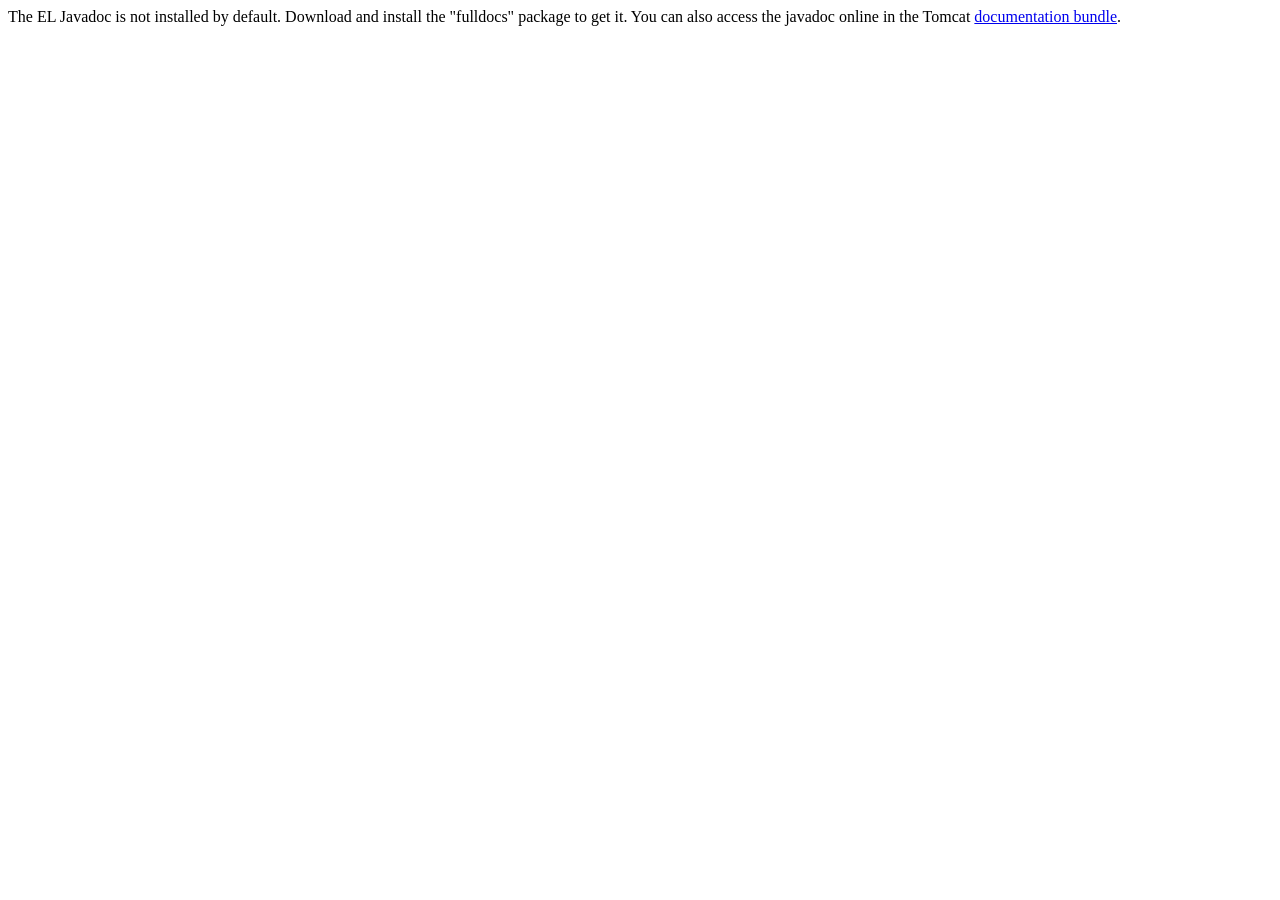
<file: tomcat/webapps/docs/elapi/index.html>
<!--
  Licensed to the Apache Software Foundation (ASF) under one or more
  contributor license agreements.  See the NOTICE file distributed with
  this work for additional information regarding copyright ownership.
  The ASF licenses this file to You under the Apache License, Version 2.0
  (the "License"); you may not use this file except in compliance with
  the License.  You may obtain a copy of the License at

      http://www.apache.org/licenses/LICENSE-2.0

  Unless required by applicable law or agreed to in writing, software
  distributed under the License is distributed on an "AS IS" BASIS,
  WITHOUT WARRANTIES OR CONDITIONS OF ANY KIND, either express or implied.
  See the License for the specific language governing permissions and
  limitations under the License.
-->
<!DOCTYPE html>
<html>
    <head>
    <meta charset="UTF-8" />
    <title>API docs</title>
</head>

<body>

The EL Javadoc is not installed by default. Download and install
the "fulldocs" package to get it.

You can also access the javadoc online in the Tomcat
<a href="https://tomcat.apache.org/tomcat-9.0-doc/">
documentation bundle</a>.

</body>
</html>
</file>
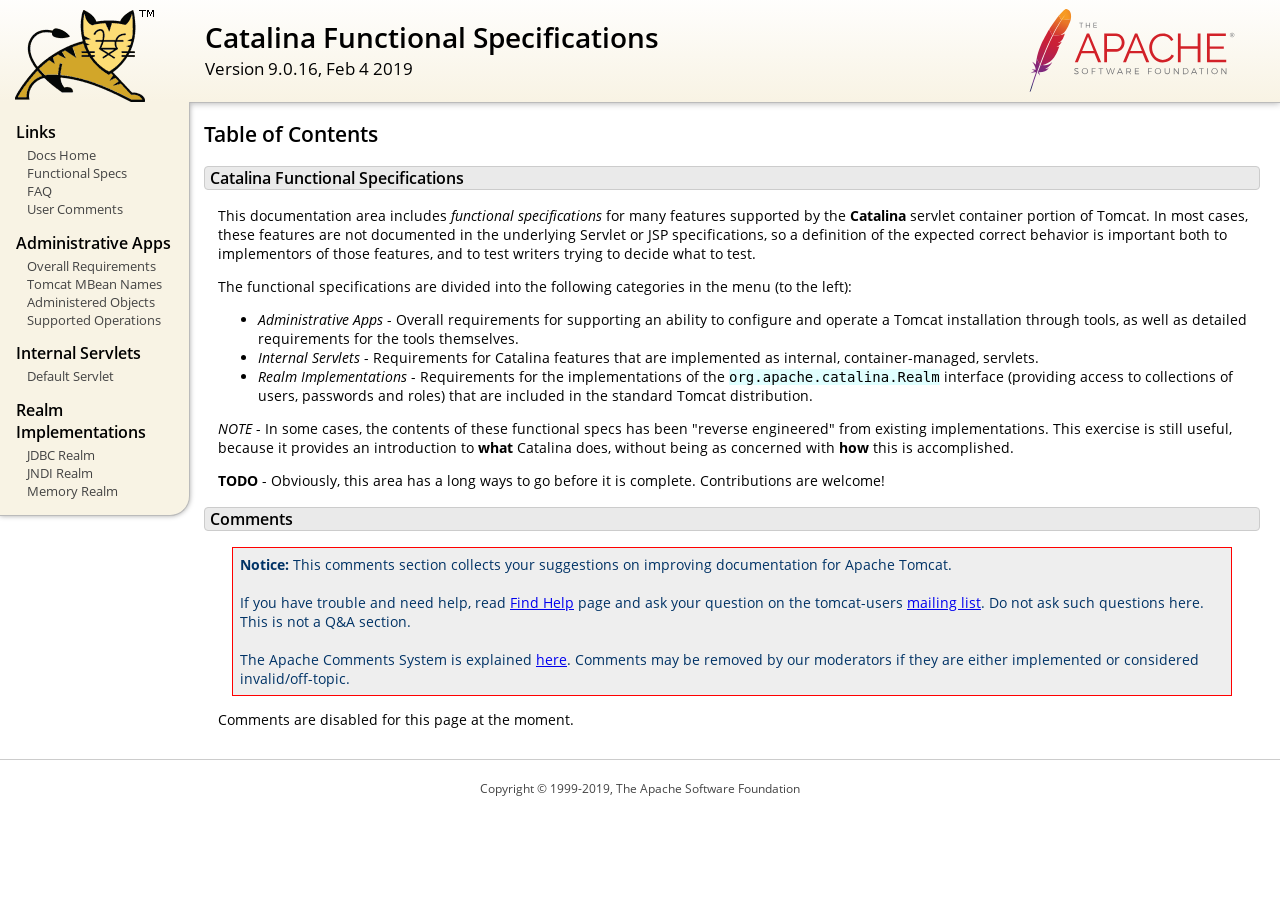
<file: tomcat/webapps/docs/funcspecs/index.html>
<!DOCTYPE html SYSTEM "about:legacy-compat">
<html lang="en"><head><META http-equiv="Content-Type" content="text/html; charset=UTF-8"><link href="../images/docs-stylesheet.css" rel="stylesheet" type="text/css"><title>Catalina Functional Specifications (9.0.16) - Table of Contents</title><meta name="author" content="Craig R. McClanahan"><script type="application/javascript" data-comments-identifier="tomcat-9.0-doc/funcspecs/index">
    "use strict"; // Enable strict mode

    (function() {
      var thisScript = document.currentScript;
      if (!thisScript) { // Workaround for IE <= 11
        var scripts = document.getElementsByTagName("script");
        thisScript = scripts[scripts.length - 1];
      }
      document.addEventListener("DOMContentLoaded", (function() {
        var commentsDiv = document.getElementById("comments_thread");
        var commentsShortname = "tomcat";
        var commentsIdentifier = "https://tomcat.apache.org/" +
          thisScript.getAttribute("data-comments-identifier") + ".html";

        (function(w, d) {
          if (w.location.hostname.toLowerCase() == "tomcat.apache.org") {
            var s = d.createElement("script");
            s.type = "application/javascript";
            s.async = true;
            s.src = "https://comments.apache.org/show_comments.lua?site=" +
              encodeURIComponent(commentsShortname) +
              "&page=" + encodeURIComponent(commentsIdentifier);
            d.head.appendChild(s);
          } else {
            commentsDiv.appendChild(d.createTextNode("Comments are disabled for this page at the moment."));
          }
        })(window, document);
      }), false);
    })();
  </script></head><body><div id="wrapper"><header><div id="header"><div><div><div class="logo noPrint"><a href="https://tomcat.apache.org/"><img alt="Tomcat Home" src="../images/tomcat.png"></a></div><div style="height: 1px;"></div><div class="asfLogo noPrint"><a href="https://www.apache.org/" target="_blank"><img src="../images/asf-logo.svg" alt="The Apache Software Foundation" style="width: 266px; height: 83px;"></a></div><h1>Catalina Functional Specifications</h1><div class="versionInfo">
          Version 9.0.16,
          <time datetime="2019-02-04">Feb 4 2019</time></div><div style="height: 1px;"></div><div style="clear: left;"></div></div></div></div></header><div id="middle"><div><div id="mainLeft" class="noprint"><div><nav><div><h2>Links</h2><ul><li><a href="../index.html">Docs Home</a></li><li><a href="index.html">Functional Specs</a></li><li><a href="https://wiki.apache.org/tomcat/FAQ">FAQ</a></li><li><a href="#comments_section">User Comments</a></li></ul></div><div><h2>Administrative Apps</h2><ul><li><a href="fs-admin-apps.html">Overall Requirements</a></li><li><a href="mbean-names.html">Tomcat MBean Names</a></li><li><a href="fs-admin-objects.html">Administered Objects</a></li><li><a href="fs-admin-opers.html">Supported Operations</a></li></ul></div><div><h2>Internal Servlets</h2><ul><li><a href="fs-default.html">Default Servlet</a></li></ul></div><div><h2>Realm Implementations</h2><ul><li><a href="fs-jdbc-realm.html">JDBC Realm</a></li><li><a href="fs-jndi-realm.html">JNDI Realm</a></li><li><a href="fs-memory-realm.html">Memory Realm</a></li></ul></div></nav></div></div><div id="mainRight"><div id="content"><h2>Table of Contents</h2><h3 id="Catalina_Functional_Specifications">Catalina Functional Specifications</h3><div class="text">

<p>This documentation area includes <em>functional specifications</em> for
many features supported by the <strong>Catalina</strong> servlet container
portion of Tomcat.  In most cases, these features are not documented in the
underlying Servlet or JSP specifications, so a definition of the expected
correct behavior is important both to implementors of those features, and to
test writers trying to decide what to test.</p>

<p>The functional specifications are divided into the following categories
in the menu (to the left):</p>
<ul>
<li><em>Administrative Apps</em> - Overall requirements for supporting an
    ability to configure and operate a Tomcat installation through tools,
    as well as detailed requirements for the tools themselves.</li>
<li><em>Internal Servlets</em> - Requirements for Catalina features that are
    implemented as internal, container-managed, servlets.</li>
<li><em>Realm Implementations</em> - Requirements for the implementations of
    the <code>org.apache.catalina.Realm</code> interface (providing access to
    collections of users, passwords and roles) that are included in the
    standard Tomcat distribution.</li>
</ul>

<p><em>NOTE</em> - In some cases, the contents of these functional specs has
been "reverse engineered" from existing implementations.  This exercise is
still useful, because it provides an introduction to <strong>what</strong>
Catalina does, without being as concerned with <strong>how</strong> this is
accomplished.</p>

<p><strong>TODO</strong> - Obviously, this area has a long ways to go before
it is complete.  Contributions are welcome!</p>

</div><div class="noprint"><h3 id="comments_section">
                  Comments
                </h3><div class="text"><p class="notice"><strong>Notice:</strong> This comments section collects your suggestions
                    on improving documentation for Apache Tomcat.<br><br>
                    If you have trouble and need help, read
                    <a href="https://tomcat.apache.org/findhelp.html">Find Help</a> page
                    and ask your question on the tomcat-users
                    <a href="https://tomcat.apache.org/lists.html">mailing list</a>.
                    Do not ask such questions here. This is not a Q&amp;A section.<br><br>
                    The Apache Comments System is explained <a href="../comments.html">here</a>.
                    Comments may be removed by our moderators if they are either
                    implemented or considered invalid/off-topic.
                  </p><div id="comments_thread"></div></div></div></div></div></div></div><footer><div id="footer">
    Copyright &copy; 1999-2019, The Apache Software Foundation
  </div></footer></div></body></html>
</file>
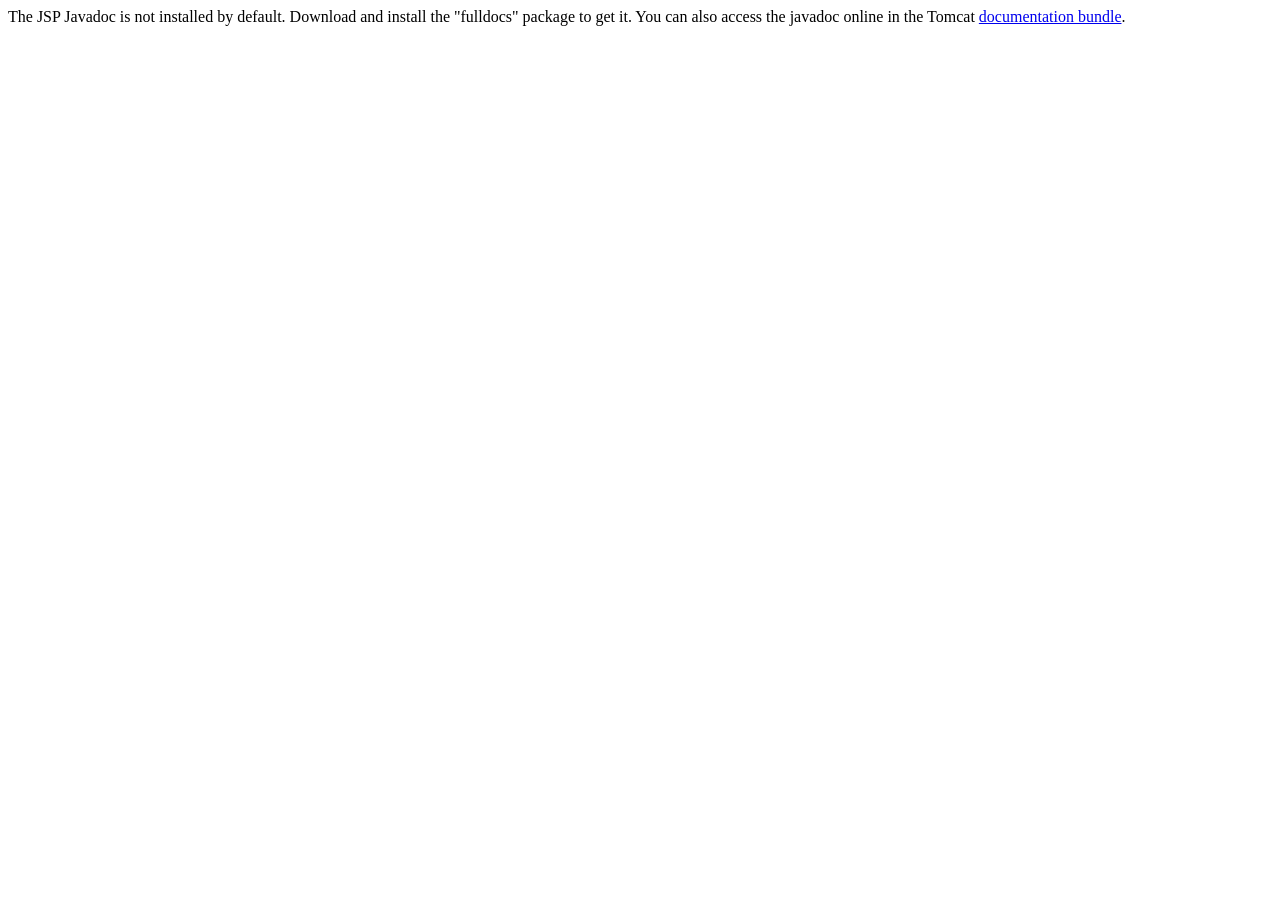
<file: tomcat/webapps/docs/jspapi/index.html>
<!--
  Licensed to the Apache Software Foundation (ASF) under one or more
  contributor license agreements.  See the NOTICE file distributed with
  this work for additional information regarding copyright ownership.
  The ASF licenses this file to You under the Apache License, Version 2.0
  (the "License"); you may not use this file except in compliance with
  the License.  You may obtain a copy of the License at

      http://www.apache.org/licenses/LICENSE-2.0

  Unless required by applicable law or agreed to in writing, software
  distributed under the License is distributed on an "AS IS" BASIS,
  WITHOUT WARRANTIES OR CONDITIONS OF ANY KIND, either express or implied.
  See the License for the specific language governing permissions and
  limitations under the License.
-->
<!DOCTYPE html>
<html>
    <head>
    <meta charset="UTF-8" />
    <title>API docs</title>
</head>

<body>

The JSP Javadoc is not installed by default. Download and install
the "fulldocs" package to get it.

You can also access the javadoc online in the Tomcat
<a href="https://tomcat.apache.org/tomcat-9.0-doc/">
documentation bundle</a>.

</body>
</html>
</file>
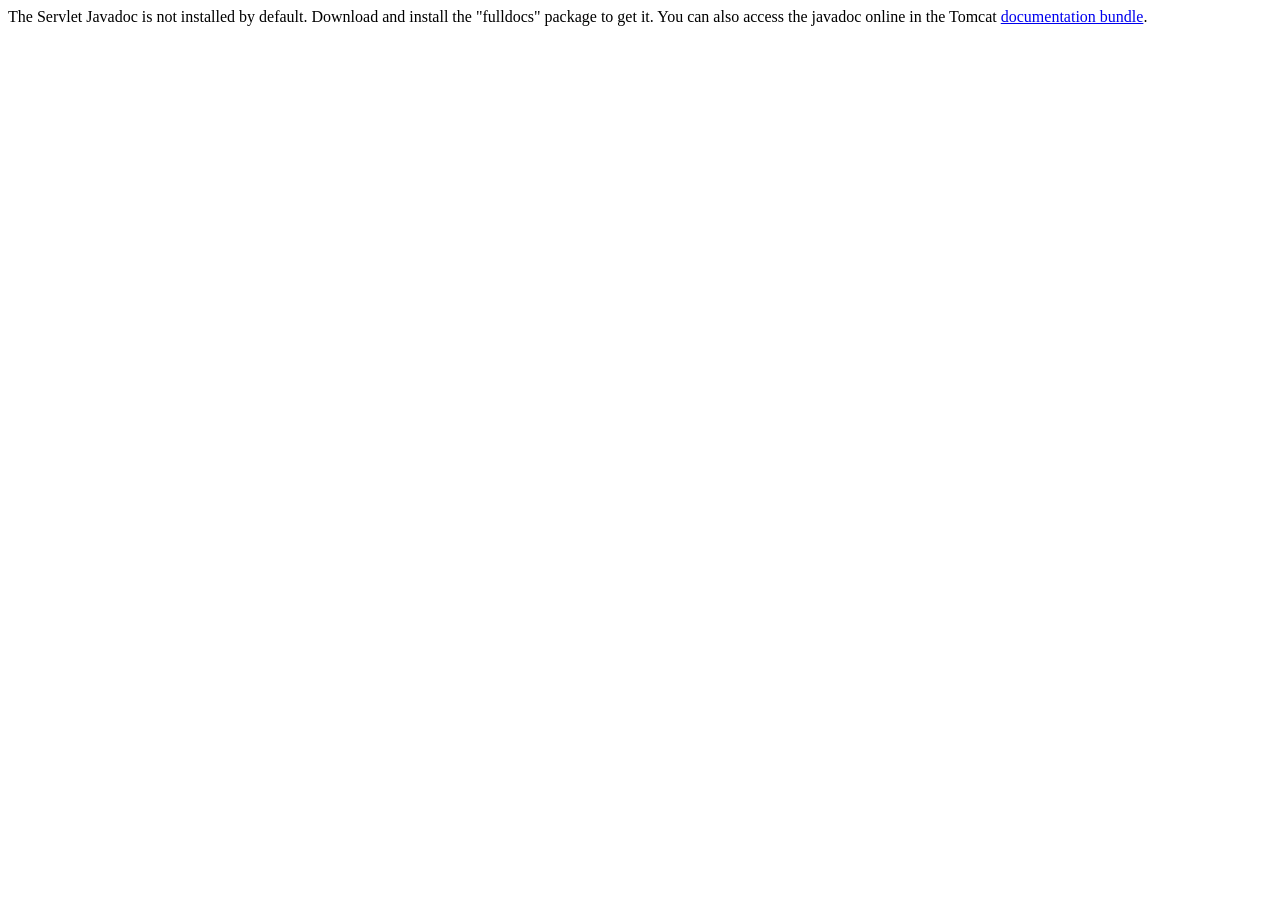
<file: tomcat/webapps/docs/servletapi/index.html>
<!--
  Licensed to the Apache Software Foundation (ASF) under one or more
  contributor license agreements.  See the NOTICE file distributed with
  this work for additional information regarding copyright ownership.
  The ASF licenses this file to You under the Apache License, Version 2.0
  (the "License"); you may not use this file except in compliance with
  the License.  You may obtain a copy of the License at

      http://www.apache.org/licenses/LICENSE-2.0

  Unless required by applicable law or agreed to in writing, software
  distributed under the License is distributed on an "AS IS" BASIS,
  WITHOUT WARRANTIES OR CONDITIONS OF ANY KIND, either express or implied.
  See the License for the specific language governing permissions and
  limitations under the License.
-->
<!DOCTYPE html>
<html>
    <head>
    <meta charset="UTF-8" />
    <title>API docs</title>
</head>

<body>

The Servlet Javadoc is not installed by default. Download and install
the "fulldocs" package to get it.

You can also access the javadoc online in the Tomcat
<a href="https://tomcat.apache.org/tomcat-9.0-doc/">
documentation bundle</a>.

</body>
</html>
</file>
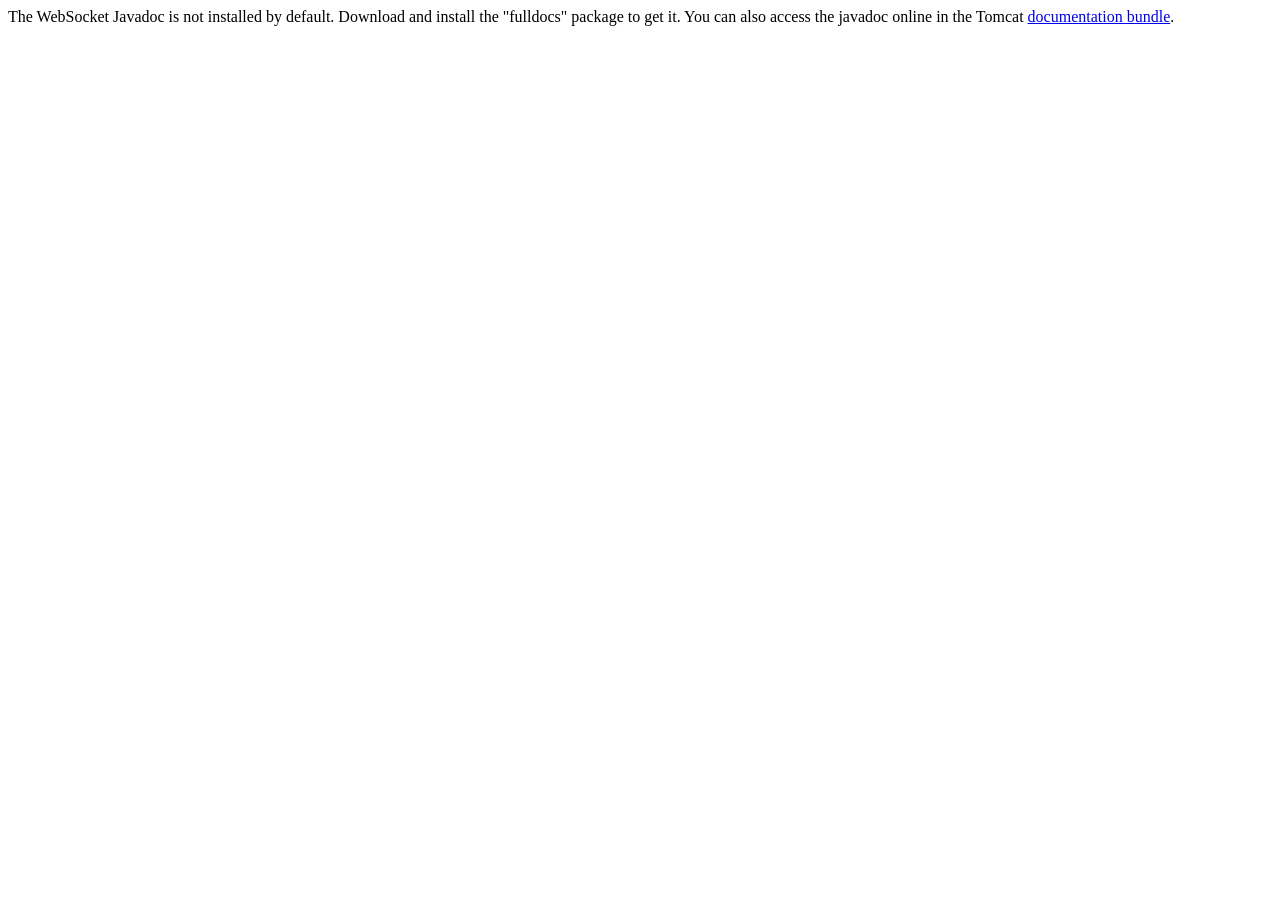
<file: tomcat/webapps/docs/websocketapi/index.html>
<!--
  Licensed to the Apache Software Foundation (ASF) under one or more
  contributor license agreements.  See the NOTICE file distributed with
  this work for additional information regarding copyright ownership.
  The ASF licenses this file to You under the Apache License, Version 2.0
  (the "License"); you may not use this file except in compliance with
  the License.  You may obtain a copy of the License at

      http://www.apache.org/licenses/LICENSE-2.0

  Unless required by applicable law or agreed to in writing, software
  distributed under the License is distributed on an "AS IS" BASIS,
  WITHOUT WARRANTIES OR CONDITIONS OF ANY KIND, either express or implied.
  See the License for the specific language governing permissions and
  limitations under the License.
-->
<!DOCTYPE html>
<html>
    <head>
    <meta charset="UTF-8" />
    <title>API docs</title>
</head>

<body>

The WebSocket Javadoc is not installed by default. Download and install
the "fulldocs" package to get it.

You can also access the javadoc online in the Tomcat
<a href="https://tomcat.apache.org/tomcat-9.0-doc/">
documentation bundle</a>.

</body>
</html>
</file>
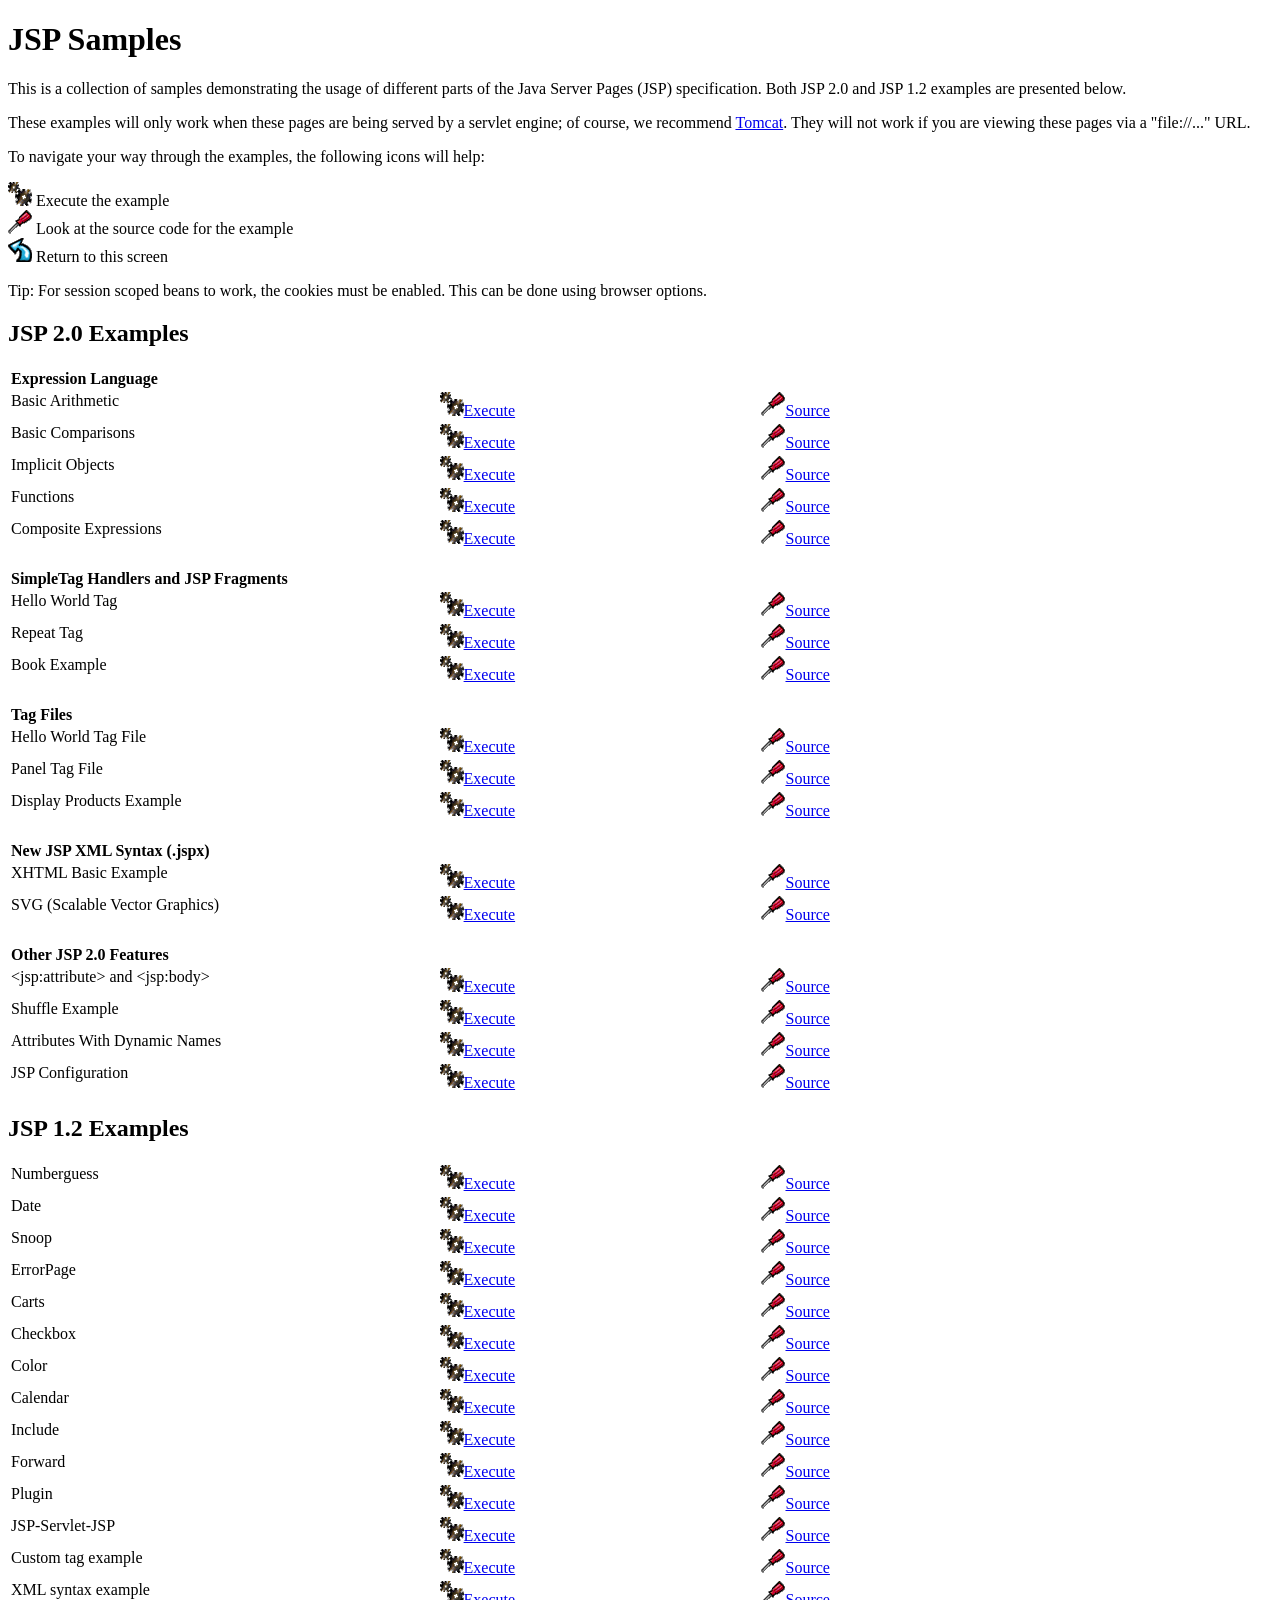
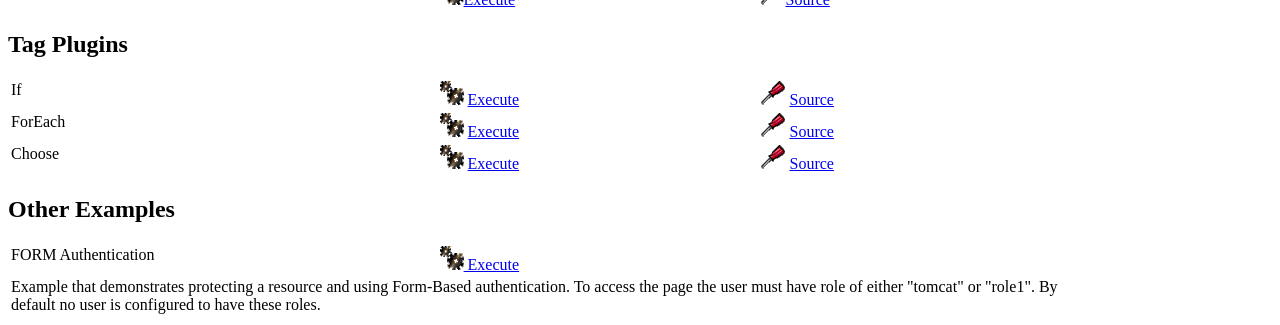
<file: tomcat/webapps/examples/jsp/index.html>
<!--
 Licensed to the Apache Software Foundation (ASF) under one or more
  contributor license agreements.  See the NOTICE file distributed with
  this work for additional information regarding copyright ownership.
  The ASF licenses this file to You under the Apache License, Version 2.0
  (the "License"); you may not use this file except in compliance with
  the License.  You may obtain a copy of the License at

      http://www.apache.org/licenses/LICENSE-2.0

  Unless required by applicable law or agreed to in writing, software
  distributed under the License is distributed on an "AS IS" BASIS,
  WITHOUT WARRANTIES OR CONDITIONS OF ANY KIND, either express or implied.
  See the License for the specific language governing permissions and
  limitations under the License.
-->
<!DOCTYPE html><html lang="en">
<head>
   <meta charset="UTF-8"/>
   <meta name="Author" content="Anil K. Vijendran" />
   <title>JSP Examples</title>
   <style type="text/css">
   img { border: 0; }
   th { text-align: left; }
   tr { vertical-align: top; }
   </style>
</head>
<body>
<h1>JSP
Samples</h1>
<p>This is a collection of samples demonstrating the usage of different
parts of the Java Server Pages (JSP) specification.  Both JSP 2.0 and
JSP 1.2 examples are presented below.
<p>These examples will only work when these pages are being served by a
servlet engine; of course, we recommend
<a href="https://tomcat.apache.org/">Tomcat</a>.
They will not work if you are viewing these pages via a
"file://..." URL.
<p>To navigate your way through the examples, the following icons will
help:</p>
<ul style="list-style-type: none; padding-left: 0;">
<li><img src="images/execute.gif" alt=""> Execute the example</li>
<li><img src="images/code.gif" alt=""> Look at the source code for the example</li>
<li><img src="images/return.gif" alt=""> Return to this screen</li>
</ul>

<p>Tip: For session scoped beans to work, the cookies must be enabled.
This can be done using browser options.</p>
<h2>JSP 2.0 Examples</h2>

<table style="width: 85%;">
<tr>
<th colspan="3">Expression Language</th>
</tr>

<tr>
<td>Basic Arithmetic</td>
<td style="width: 30%;"><a href="jsp2/el/basic-arithmetic.jsp"><img src="images/execute.gif" alt=""></a><a href="jsp2/el/basic-arithmetic.jsp">Execute</a></td>

<td style="width: 30%;"><a href="jsp2/el/basic-arithmetic.html"><img src="images/code.gif" alt=""></a><a href="jsp2/el/basic-arithmetic.html">Source</a></td>
</tr>

<tr>
<td>Basic Comparisons</td>
<td style="width: 30%;"><a href="jsp2/el/basic-comparisons.jsp"><img src="images/execute.gif" alt=""></a><a href="jsp2/el/basic-comparisons.jsp">Execute</a></td>

<td style="width: 30%;"><a href="jsp2/el/basic-comparisons.html"><img src="images/code.gif" alt=""></a><a href="jsp2/el/basic-comparisons.html">Source</a></td>
</tr>

<tr>
<td>Implicit Objects</td>
<td style="width: 30%;"><a href="jsp2/el/implicit-objects.jsp?foo=bar"><img src="images/execute.gif" alt=""></a><a href="jsp2/el/implicit-objects.jsp?foo=bar">Execute</a></td>

<td style="width: 30%;"><a href="jsp2/el/implicit-objects.html"><img src="images/code.gif" alt=""></a><a href="jsp2/el/implicit-objects.html">Source</a></td>
</tr>
<tr>

<td>Functions</td>
<td style="width: 30%;"><a href="jsp2/el/functions.jsp?foo=JSP+2.0"><img src="images/execute.gif" alt=""></a><a href="jsp2/el/functions.jsp?foo=JSP+2.0">Execute</a></td>

<td style="width: 30%;"><a href="jsp2/el/functions.html"><img src="images/code.gif" alt=""></a><a href="jsp2/el/functions.html">Source</a></td>
</tr>

<tr>
<td>Composite Expressions</td>
<td style="width: 30%;"><a href="jsp2/el/composite.jsp"><img src="images/execute.gif" alt=""></a><a href="jsp2/el/composite.jsp">Execute</a></td>

<td style="width: 30%;"><a href="jsp2/el/composite.html"><img src="images/code.gif" alt=""></a><a href="jsp2/el/composite.html">Source</a></td>
</tr>


<tr>
<th colspan="3"><br />SimpleTag Handlers and JSP Fragments</th>
</tr>

<tr>
<td>Hello World Tag</td>
<td style="width: 30%;"><a href="jsp2/simpletag/hello.jsp"><img src="images/execute.gif" alt=""></a><a href="jsp2/simpletag/hello.jsp">Execute</a></td>

<td style="width: 30%;"><a href="jsp2/simpletag/hello.html"><img src="images/code.gif" alt=""></a><a href="jsp2/simpletag/hello.html">Source</a></td>
</tr>

<tr>
<td>Repeat Tag</td>
<td style="width: 30%;"><a href="jsp2/simpletag/repeat.jsp"><img src="images/execute.gif" alt=""></a><a href="jsp2/simpletag/repeat.jsp">Execute</a></td>

<td style="width: 30%;"><a href="jsp2/simpletag/repeat.html"><img src="images/code.gif" alt=""></a><a href="jsp2/simpletag/repeat.html">Source</a></td>
</tr>

<tr>
<td>Book Example</td>
<td style="width: 30%;"><a href="jsp2/simpletag/book.jsp"><img src="images/execute.gif" alt=""></a><a href="jsp2/simpletag/book.jsp">Execute</a></td>

<td style="width: 30%;"><a href="jsp2/simpletag/book.html"><img src="images/code.gif" alt=""></a><a href="jsp2/simpletag/book.html">Source</a></td>
</tr>

<tr>
<th colspan="3"><br />Tag Files</th>
</tr>

<tr>
<td>Hello World Tag File</td>
<td style="width: 30%;"><a href="jsp2/tagfiles/hello.jsp"><img src="images/execute.gif" alt=""></a><a href="jsp2/tagfiles/hello.jsp">Execute</a></td>

<td style="width: 30%;"><a href="jsp2/tagfiles/hello.html"><img src="images/code.gif" alt=""></a><a href="jsp2/tagfiles/hello.html">Source</a></td>
</tr>

<tr>
<td>Panel Tag File</td>
<td style="width: 30%;"><a href="jsp2/tagfiles/panel.jsp"><img src="images/execute.gif" alt=""></a><a href="jsp2/tagfiles/panel.jsp">Execute</a></td>

<td style="width: 30%;"><a href="jsp2/tagfiles/panel.html"><img src="images/code.gif" alt=""></a><a href="jsp2/tagfiles/panel.html">Source</a></td>
</tr>

<tr>
<td>Display Products Example</td>
<td style="width: 30%;"><a href="jsp2/tagfiles/products.jsp"><img src="images/execute.gif" alt=""></a><a href="jsp2/tagfiles/products.jsp">Execute</a></td>

<td style="width: 30%;"><a href="jsp2/tagfiles/products.html"><img src="images/code.gif" alt=""></a><a href="jsp2/tagfiles/products.html">Source</a></td>
</tr>

<tr>
<th colspan="3"><br />New JSP XML Syntax (.jspx)</th>
</tr>

<tr>
<td>XHTML Basic Example</td>
<td style="width: 30%;"><a href="jsp2/jspx/basic.jspx"><img src="images/execute.gif" alt=""></a><a href="jsp2/jspx/basic.jspx">Execute</a></td>

<td style="width: 30%;"><a href="jsp2/jspx/basic.html"><img src="images/code.gif" alt=""></a><a href="jsp2/jspx/basic.html">Source</a></td>
</tr>

<tr>
<td>SVG (Scalable Vector Graphics)</td>
<td style="width: 30%;"><a href="jsp2/jspx/svgexample.html"><img src="images/execute.gif" alt=""></a><a href="jsp2/jspx/svgexample.html">Execute</a></td>

<td style="width: 30%;"><a href="jsp2/jspx/textRotate.html"><img src="images/code.gif" alt=""></a><a href="jsp2/jspx/textRotate.html">Source</a></td>
</tr>

<tr>
<th colspan="3"><br />Other JSP 2.0 Features</th>
</tr>

<tr>
<td>&lt;jsp:attribute&gt; and &lt;jsp:body&gt;</td>
<td style="width: 30%;"><a href="jsp2/jspattribute/jspattribute.jsp"><img src="images/execute.gif" alt=""></a><a href="jsp2/jspattribute/jspattribute.jsp">Execute</a></td>

<td style="width: 30%;"><a href="jsp2/jspattribute/jspattribute.html"><img src="images/code.gif" alt=""></a><a href="jsp2/jspattribute/jspattribute.html">Source</a></td>
</tr>

<tr>
<td>Shuffle Example</td>
<td style="width: 30%;"><a href="jsp2/jspattribute/shuffle.jsp"><img src="images/execute.gif" alt=""></a><a href="jsp2/jspattribute/shuffle.jsp">Execute</a></td>

<td style="width: 30%;"><a href="jsp2/jspattribute/shuffle.html"><img src="images/code.gif" alt=""></a><a href="jsp2/jspattribute/shuffle.html">Source</a></td>
</tr>

<tr>
<td>Attributes With Dynamic Names</td>
<td style="width: 30%;"><a href="jsp2/misc/dynamicattrs.jsp"><img src="images/execute.gif" alt=""></a><a href="jsp2/misc/dynamicattrs.jsp">Execute</a></td>

<td style="width: 30%;"><a href="jsp2/misc/dynamicattrs.html"><img src="images/code.gif" alt=""></a><a href="jsp2/misc/dynamicattrs.html">Source</a></td>
</tr>

<tr>
<td>JSP Configuration</td>
<td style="width: 30%;"><a href="jsp2/misc/config.jsp"><img src="images/execute.gif" alt=""></a><a href="jsp2/misc/config.jsp">Execute</a></td>

<td style="width: 30%;"><a href="jsp2/misc/config.html"><img src="images/code.gif" alt=""></a><a href="jsp2/misc/config.html">Source</a></td>
</tr>

</table>

<h2>JSP 1.2 Examples</h2>
<table style="width: 85%;">
<tr>
<td>Numberguess</td>

<td style="width: 30%;"><a href="num/numguess.jsp"><img src="images/execute.gif" alt=""></a><a href="num/numguess.jsp">Execute</a></td>

<td style="width: 30%;"><a href="num/numguess.html"><img src="images/code.gif" alt=""></a><a href="num/numguess.html">Source</a></td>
</tr>

<tr>
<td>Date</td>

<td style="width: 30%;"><a href="dates/date.jsp"><img src="images/execute.gif" alt=""></a><a href="dates/date.jsp">Execute</a></td>

<td style="width: 30%;"><a href="dates/date.html"><img src="images/code.gif" alt=""></a><a href="dates/date.html">Source</a></td>
</tr>

<tr>
<td>Snoop</td>

<td style="width: 30%;"><a href="snp/snoop.jsp"><img src="images/execute.gif" alt=""></a><a href="snp/snoop.jsp">Execute</a></td>

<td style="width: 30%;"><a href="snp/snoop.html"><img src="images/code.gif" alt=""></a><a href="snp/snoop.html">Source</a></td>
</tr>

<tr>
<td>ErrorPage</td>

<td style="width: 30%;"><a href="error/error.html"><img src="images/execute.gif" alt=""></a><a href="error/error.html">Execute</a></td>

<td style="width: 30%;"><a href="error/er.html"><img src="images/code.gif" alt=""></a><a href="error/er.html">Source</a></td>
</tr>

<tr>
<td>Carts</td>

<td style="width: 30%;"><a href="sessions/carts.html"><img src="images/execute.gif" alt=""></a><a href="sessions/carts.html">Execute</a></td>

<td style="width: 30%;"><a href="sessions/crt.html"><img src="images/code.gif" alt=""></a><a href="sessions/crt.html">Source</a></td>
</tr>

<tr>
<td>Checkbox</td>

<td style="width: 30%;"><a href="checkbox/check.html"><img src="images/execute.gif" alt=""></a><a href="checkbox/check.html">Execute</a></td>

<td style="width: 30%;"><a href="checkbox/cresult.html"><img src="images/code.gif" alt=""></a><a href="checkbox/cresult.html">Source</a></td>
</tr>

<tr>
<td>Color</td>

<td style="width: 30%;"><a href="colors/colors.html"><img src="images/execute.gif" alt=""></a><a href="colors/colors.html">Execute</a></td>

<td style="width: 30%;"><a href="colors/clr.html"><img src="images/code.gif" alt=""></a><a href="colors/clr.html">Source</a></td>
</tr>

<tr>
<td>Calendar</td>

<td style="width: 30%;"><a href="cal/login.html"><img src="images/execute.gif" alt=""></a><a href="cal/login.html">Execute</a></td>

<td style="width: 30%;"><a href="cal/calendar.html"><img src="images/code.gif" alt=""></a><a href="cal/calendar.html">Source</a></td>
</tr>

<tr>
<td>Include</td>

<td style="width: 30%;"><a href="include/include.jsp"><img src="images/execute.gif" alt=""></a><a href="include/include.jsp">Execute</a></td>

<td style="width: 30%;"><a href="include/inc.html"><img src="images/code.gif" alt=""></a><a href="include/inc.html">Source</a></td>
</tr>

<tr>
<td>Forward</td>

<td style="width: 30%;"><a href="forward/forward.jsp"><img src="images/execute.gif" alt=""></a><a href="forward/forward.jsp">Execute</a></td>

<td style="width: 30%;"><a href="forward/fwd.html"><img src="images/code.gif" alt=""></a><a href="forward/fwd.html">Source</a></td>
</tr>

<tr>
<td>Plugin</td>

<td style="width: 30%;"><a href="plugin/plugin.jsp"><img src="images/execute.gif" alt=""></a><a href="plugin/plugin.jsp">Execute</a></td>

<td style="width: 30%;"><a href="plugin/plugin.html"><img src="images/code.gif" alt=""></a><a href="plugin/plugin.html">Source</a></td>
</tr>

<tr>
<td>JSP-Servlet-JSP</td>

<td style="width: 30%;"><a href="jsptoserv/jsptoservlet.jsp"><img src="images/execute.gif" alt=""></a><a href="jsptoserv/jsptoservlet.jsp">Execute</a></td>

<td style="width: 30%;"><a href="jsptoserv/jts.html"><img src="images/code.gif" alt=""></a><a href="jsptoserv/jts.html">Source</a></td>
</tr>

<tr>
<td>Custom tag example</td>

<td style="width: 30%;"><a href="simpletag/foo.jsp"><img src="images/execute.gif" alt=""></a><a href="simpletag/foo.jsp">Execute</a></td>

<td style="width: 30%;"><a href="simpletag/foo.html"><img src="images/code.gif" alt=""></a><a href="simpletag/foo.html">Source</a></td>
</tr>

<tr>
<td>XML syntax example</td>
<td style="width: 30%;"><a href="xml/xml.jsp"><img src="images/execute.gif" alt=""></a><a href="xml/xml.jsp">Execute</a></td>

<td style="width: 30%;"><a href="xml/xml.html"><img src="images/code.gif" alt=""></a><a href="xml/xml.html">Source</a></td>
</tr>

</table>

<h2>Tag Plugins</h2>
<table style="width: 85%;">

<tr>
  <td>If</td>
  <td style="width: 30%;">
    <a href="tagplugin/if.jsp"><img src="images/execute.gif" alt=""></a>
    <a href="tagplugin/if.jsp">Execute</a>
  </td>
  <td style="width: 30%;">
    <a href="tagplugin/if.html"><img src="images/code.gif" alt=""></a>
    <a href="tagplugin/if.html">Source</a>
  </td>
</tr>

<tr>
  <td>ForEach</td>
  <td style="width: 30%;">
    <a href="tagplugin/foreach.jsp"><img src="images/execute.gif" alt=""></a>
    <a href="tagplugin/foreach.jsp">Execute</a>
  </td>
  <td style="width: 30%;">
    <a href="tagplugin/foreach.html"><img src="images/code.gif" alt=""></a>
    <a href="tagplugin/foreach.html">Source</a>
  </td>
</tr>

<tr>
  <td>Choose</td>
  <td style="width: 30%;">
    <a href="tagplugin/choose.jsp"><img src="images/execute.gif" alt=""></a>
    <a href="tagplugin/choose.jsp">Execute</a>
  </td>
  <td style="width: 30%;">
    <a href="tagplugin/choose.html"><img src="images/code.gif" alt=""></a>
    <a href="tagplugin/choose.html">Source</a>
  </td>
</tr>

</table>

<h2>Other Examples</h2>
<table style="width: 85%;">

<tr>
  <td>FORM Authentication</td>
  <td style="width: 30%;">
    <a href="security/protected/index.jsp"><img src="images/execute.gif" alt=""> Execute</a>
  </td>
  <td style="width: 30%;"></td>
</tr>
<tr>
  <td colspan="3">Example that demonstrates protecting a resource and
    using Form-Based authentication. To access the page the user must
    have role of either "tomcat" or "role1". By default no user
    is configured to have these roles.</td>
</tr>

</table>
</body>
</html>
</file>
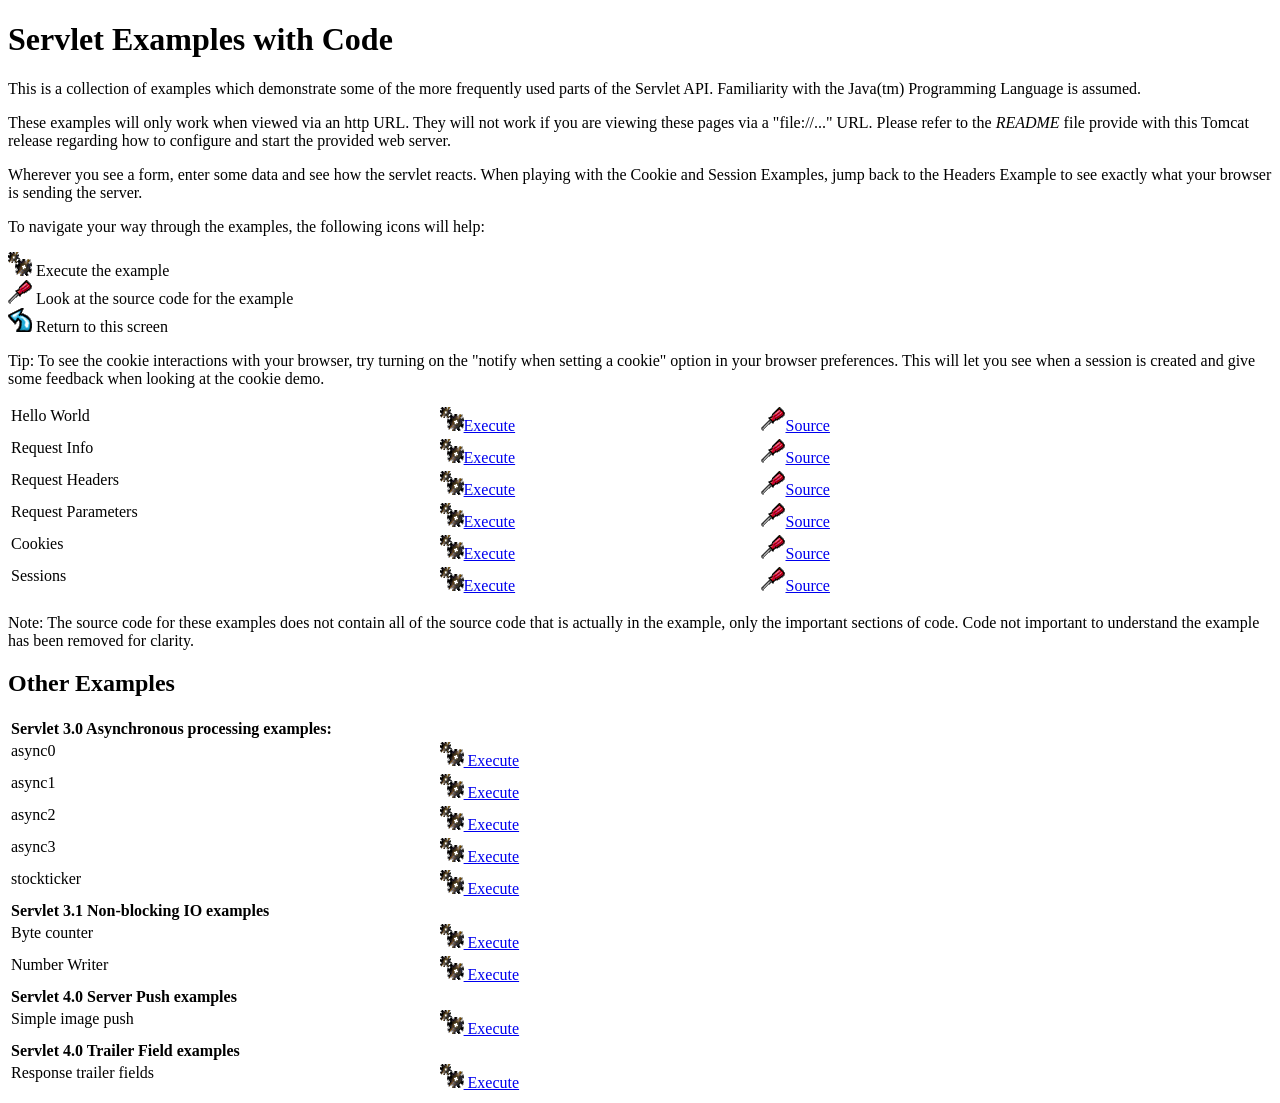
<file: tomcat/webapps/examples/servlets/index.html>
<!--
 Licensed to the Apache Software Foundation (ASF) under one or more
  contributor license agreements.  See the NOTICE file distributed with
  this work for additional information regarding copyright ownership.
  The ASF licenses this file to You under the Apache License, Version 2.0
  (the "License"); you may not use this file except in compliance with
  the License.  You may obtain a copy of the License at

      http://www.apache.org/licenses/LICENSE-2.0

  Unless required by applicable law or agreed to in writing, software
  distributed under the License is distributed on an "AS IS" BASIS,
  WITHOUT WARRANTIES OR CONDITIONS OF ANY KIND, either express or implied.
  See the License for the specific language governing permissions and
  limitations under the License.
-->
<!DOCTYPE html><html lang="en">
<head>
   <meta charset="UTF-8" />
   <meta name="Author" content="Anil K. Vijendran" />
   <title>Servlet Examples</title>
   <style type="text/css">
   img { border: 0; }
   th { text-align: left; }
   tr { vertical-align: top; }
   </style>
</head>
<body>
<h1>Servlet
Examples with Code</h1>
<p>This is a collection of examples which demonstrate some of the more
frequently used parts of the Servlet API. Familiarity with the Java(tm)
Programming Language is assumed.
<p>These examples will only work when viewed via an http URL. They will
not work if you are viewing these pages via a "file://..." URL. Please
refer to the <i>README</i> file provide with this Tomcat release regarding
how to configure and start the provided web server.
<p>Wherever you see a form, enter some data and see how the servlet reacts.
When playing with the Cookie and Session Examples, jump back to the Headers
Example to see exactly what your browser is sending the server.
<p>To navigate your way through the examples, the following icons will
help:</p>
<ul style="list-style-type: none; padding-left: 0;">
<li><img src="images/execute.gif" alt=""> Execute the example</li>
<li><img src="images/code.gif" alt=""> Look at the source code for the example</li>
<li><img src="images/return.gif" alt=""> Return to this screen</li>
</ul>

<p>Tip: To see the cookie interactions with your browser, try turning on
the "notify when setting a cookie" option in your browser preferences.
This will let you see when a session is created and give some feedback
when looking at the cookie demo.</p>
<table style="width: 85%;" >
<tr>
<td>Hello World</td>

<td style="width: 30%;"><a href="servlet/HelloWorldExample"><img SRC="images/execute.gif" alt=""></a><a href="servlet/HelloWorldExample">Execute</a></td>

<td style="width: 30%;"><a href="helloworld.html"><img SRC="images/code.gif" alt=""></a><a href="helloworld.html">Source</a></td>
</tr>

<tr>
<td>Request Info</td>

<td style="width: 30%;"><a href="servlet/RequestInfoExample"><img SRC="images/execute.gif" alt=""></a><a href="servlet/RequestInfoExample">Execute</a></td>

<td style="width: 30%;"><a href="reqinfo.html"><img SRC="images/code.gif" alt=""></a><a href="reqinfo.html">Source</a></td>
</tr>

<tr>
<td>Request Headers</td>

<td style="width: 30%;"><a href="servlet/RequestHeaderExample"><img SRC="images/execute.gif" alt=""></a><a href="servlet/RequestHeaderExample">Execute</a></td>

<td style="width: 30%;"><a href="reqheaders.html"><img SRC="images/code.gif" alt=""></a><a href="reqheaders.html">Source</a></td>
</tr>

<tr>
<td>Request Parameters</td>

<td style="width: 30%;"><a href="servlet/RequestParamExample"><img SRC="images/execute.gif" alt=""></a><a href="servlet/RequestParamExample">Execute</a></td>

<td style="width: 30%;"><a href="reqparams.html"><img SRC="images/code.gif" alt=""></a><a href="reqparams.html">Source</a></td>
</tr>

<tr>
<td>Cookies</td>

<td style="width: 30%;"><a href="servlet/CookieExample"><img SRC="images/execute.gif" alt=""></a><a href="servlet/CookieExample">Execute</a></td>

<td style="width: 30%;"><a href="cookies.html"><img SRC="images/code.gif" alt=""></a><a href="cookies.html">Source</a></td>
</tr>

<tr>
<td>Sessions</td>

<td style="width: 30%;"><a href="servlet/SessionExample"><img SRC="images/execute.gif" alt=""></a><a href="servlet/SessionExample">Execute</a></td>

<td style="width: 30%;"><a href="sessions.html"><img SRC="images/code.gif" alt=""></a><a href="sessions.html">Source</a></td>
</tr>
</table>

<p>Note: The source code for these examples does not contain all of the
source code that is actually in the example, only the important sections
of code. Code not important to understand the example has been removed
for clarity.</p>

<h2>Other Examples</h2>
<table style="width: 85%;" >

<tr>
  <th colspan="3">Servlet 3.0 Asynchronous processing examples:</th>
</tr>
<tr>
  <td>async0</td>
  <td style="width: 30%;">
    <a href="../async/async0"><img SRC="images/execute.gif" alt=""> Execute</a>
  </td>
  <td style="width: 30%;"></td>
</tr>
<tr>
  <td>async1</td>
  <td style="width: 30%;">
    <a href="../async/async1"><img SRC="images/execute.gif" alt=""> Execute</a>
  </td>
  <td style="width: 30%;"></td>
</tr>
<tr>
  <td>async2</td>
  <td style="width: 30%;">
    <a href="../async/async2"><img SRC="images/execute.gif" alt=""> Execute</a>
  </td>
  <td style="width: 30%;"></td>
</tr>
<tr>
  <td>async3</td>
  <td style="width: 30%;">
    <a href="../async/async3"><img SRC="images/execute.gif" alt=""> Execute</a>
  </td>
  <td style="width: 30%;"></td>
</tr>
<tr>
  <td>stockticker</td>
  <td style="width: 30%;">
    <a href="../async/stockticker"><img SRC="images/execute.gif" alt=""> Execute</a>
  </td>
  <td style="width: 30%;"></td>
</tr>

<tr>
  <th colspan="3">Servlet 3.1 Non-blocking IO examples</th>
</tr>
<tr>
  <td>Byte counter</td>
  <td style="width: 30%;">
    <a href="nonblocking/bytecounter.html"><img src="images/execute.gif" alt=""> Execute</a>
  </td>
  <td style="width: 30%;"></td>
</tr>
<tr>
  <td>Number Writer</td>
  <td style="width: 30%;">
    <a href="nonblocking/numberwriter"><img src="images/execute.gif" alt=""> Execute</a>
  </td>
  <td style="width: 30%;"></td>
</tr>

<tr>
  <th colspan="3">Servlet 4.0 Server Push examples</th>
</tr>
<tr>
  <td>Simple image push</td>
  <td style="width: 30%;">
    <a href="serverpush/simpleimage"><img src="images/execute.gif" alt=""> Execute</a>
  </td>
  <td style="width: 30%;"></td>
</tr>

<tr>
  <th colspan="3">Servlet 4.0 Trailer Field examples</th>
</tr>
<tr>
  <td>Response trailer fields</td>
  <td style="width: 30%;">
    <a href="trailers/response"><img src="images/execute.gif" alt=""> Execute</a>
  </td>
  <td style="width: 30%;"></td>
</tr>

</table>

</body>
</html>
</file>
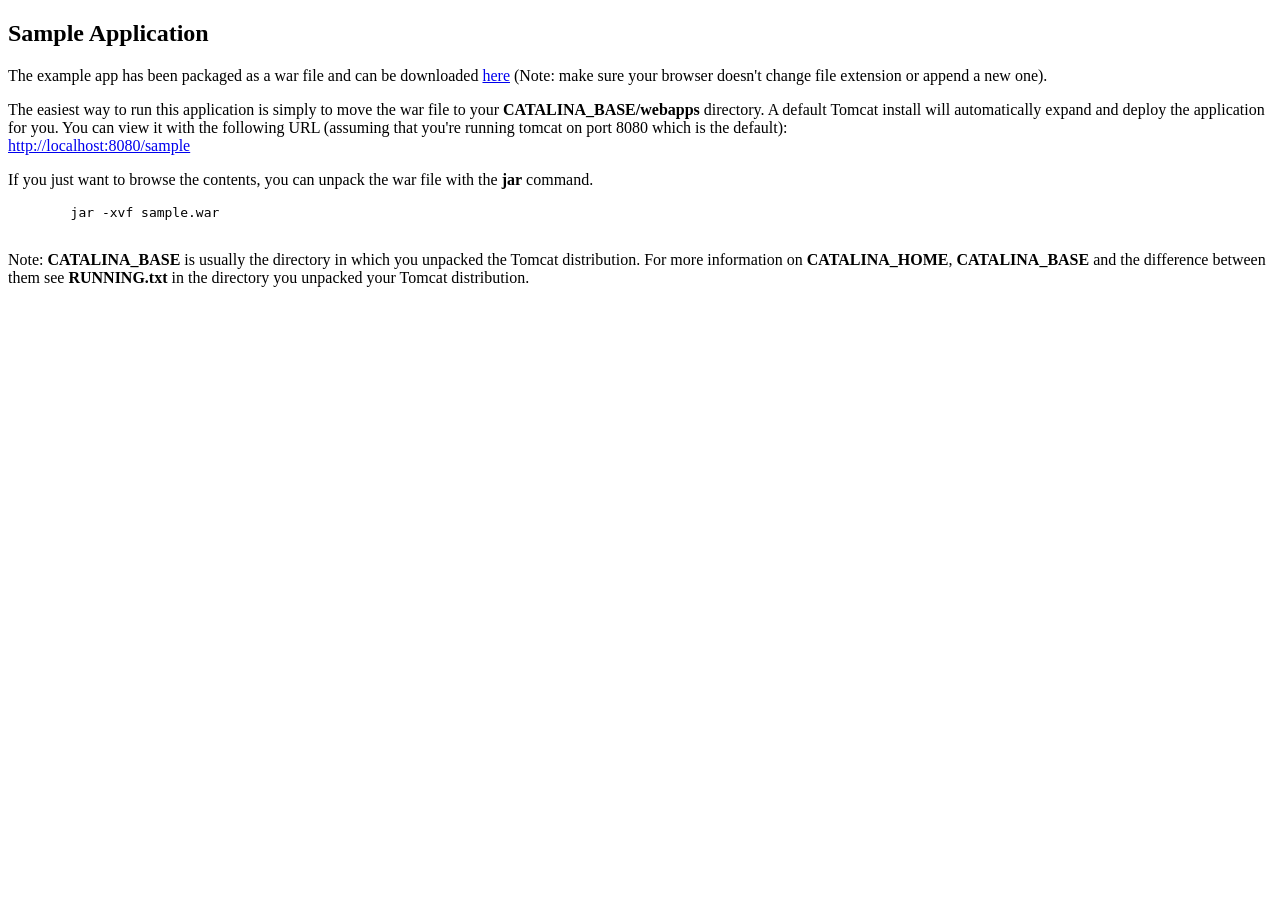
<file: tomcat/webapps/docs/appdev/sample/index.html>
<!DOCTYPE html>
<!--
  Licensed to the Apache Software Foundation (ASF) under one or more
  contributor license agreements.  See the NOTICE file distributed with
  this work for additional information regarding copyright ownership.
  The ASF licenses this file to You under the Apache License, Version 2.0
  (the "License"); you may not use this file except in compliance with
  the License.  You may obtain a copy of the License at

      http://www.apache.org/licenses/LICENSE-2.0

  Unless required by applicable law or agreed to in writing, software
  distributed under the License is distributed on an "AS IS" BASIS,
  WITHOUT WARRANTIES OR CONDITIONS OF ANY KIND, either express or implied.
  See the License for the specific language governing permissions and
  limitations under the License.
-->
<html>
<head>
<meta charset="UTF-8" />
<meta name="author" content="Ben Souther" />
<title>Sample Application</title>
</head>
<body>
<h2>Sample Application</h2>
      <p>
        The example app has been packaged as a war file and can be downloaded
        <a href="sample.war">here</a> (Note: make sure your browser doesn't
        change file extension or append a new one).
      </p>
      <p>
        The easiest way to run this application is simply to move the war file
        to your <b>CATALINA_BASE/webapps</b> directory. A default Tomcat install
        will automatically expand and deploy the application for you. You can
        view it with the following URL (assuming that you're running tomcat on
        port 8080 which is the default):
        <br />
        <a href="http://localhost:8080/sample">http://localhost:8080/sample</a>
      </p>
      <p>
        If you just want to browse the contents, you can unpack the war file
        with the <b>jar</b> command.
      </p>
      <pre>
        jar -xvf sample.war
      </pre>
      <p>
         Note: <b>CATALINA_BASE</b> is usually the directory in which you
         unpacked the Tomcat distribution. For more information on
         <b>CATALINA_HOME</b>, <b>CATALINA_BASE</b> and the difference between
         them see <b>RUNNING.txt</b> in the directory you unpacked your Tomcat
         distribution.
      </p>
</body>
</html>
</file>
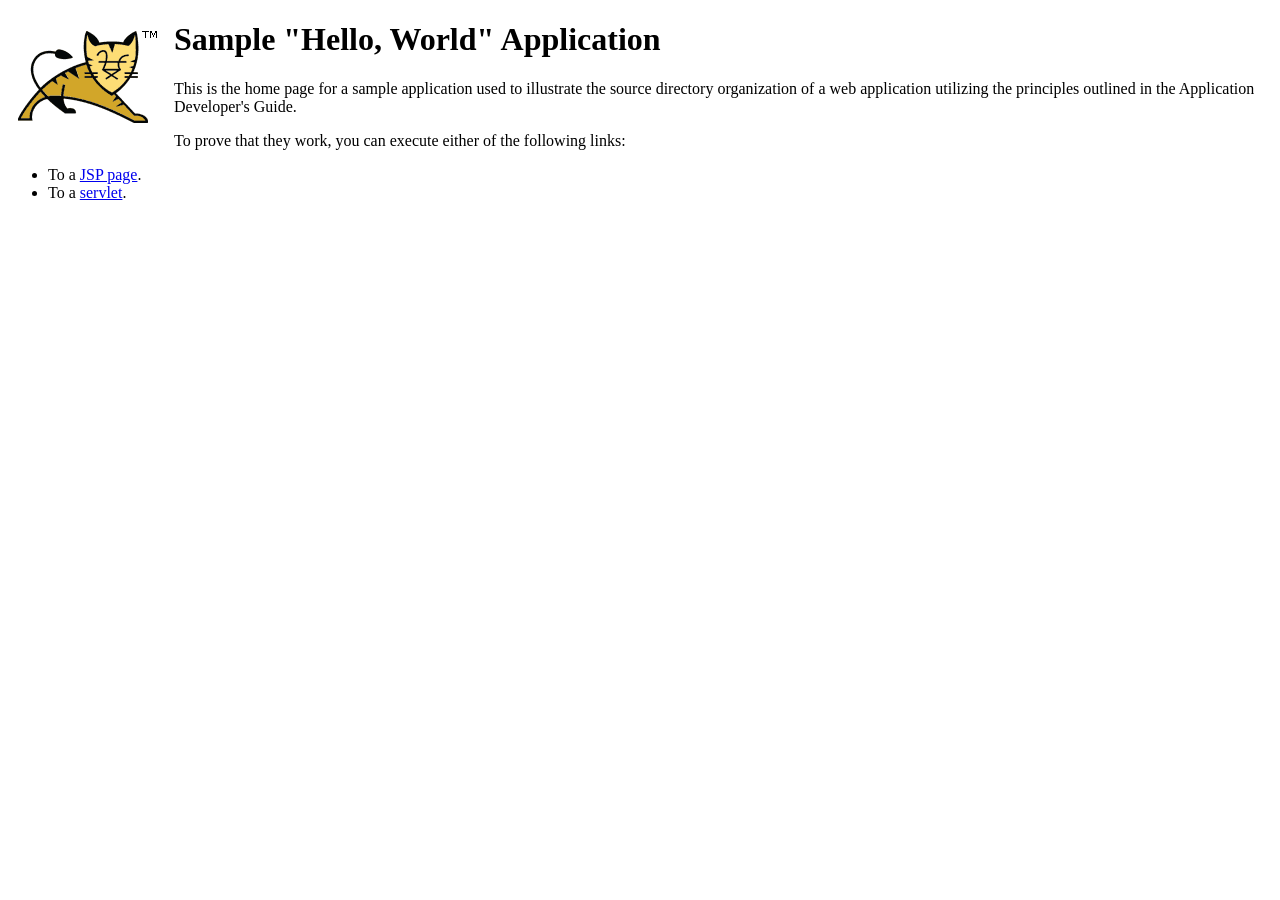
<file: tomcat/webapps/docs/appdev/sample/web/index.html>
<!DOCTYPE html><!--
  Licensed to the Apache Software Foundation (ASF) under one or more
  contributor license agreements.  See the NOTICE file distributed with
  this work for additional information regarding copyright ownership.
  The ASF licenses this file to You under the Apache License, Version 2.0
  (the "License"); you may not use this file except in compliance with
  the License.  You may obtain a copy of the License at

      http://www.apache.org/licenses/LICENSE-2.0

  Unless required by applicable law or agreed to in writing, software
  distributed under the License is distributed on an "AS IS" BASIS,
  WITHOUT WARRANTIES OR CONDITIONS OF ANY KIND, either express or implied.
  See the License for the specific language governing permissions and
  limitations under the License.
-->
<html>
<head>
<meta charset="UTF-8" />
<title>Sample "Hello, World" Application</title>
</head>
<body>

<div style="float: left; padding: 10px;">
<img src="images/tomcat.gif" alt="" />
</div>
<h1>Sample "Hello, World" Application</h1>
<p>This is the home page for a sample application used to illustrate the
source directory organization of a web application utilizing the principles
outlined in the Application Developer's Guide.

<p>To prove that they work, you can execute either of the following links:</p>
<ul>
<li>To a <a href="hello.jsp">JSP page</a>.</li>
<li>To a <a href="hello">servlet</a>.</li>
</ul>

</body>
</html>
</file>
<file: tomcat/webapps/docs/images/docs-stylesheet.css>
@charset "utf-8";
/*
  Licensed to the Apache Software Foundation (ASF) under one or more
  contributor license agreements.  See the NOTICE file distributed with
  this work for additional information regarding copyright ownership.
  The ASF licenses this file to You under the Apache License, Version 2.0
  (the "License"); you may not use this file except in compliance with
  the License.  You may obtain a copy of the License at

      http://www.apache.org/licenses/LICENSE-2.0

  Unless required by applicable law or agreed to in writing, software
  distributed under the License is distributed on an "AS IS" BASIS,
  WITHOUT WARRANTIES OR CONDITIONS OF ANY KIND, either express or implied.
  See the License for the specific language governing permissions and
  limitations under the License.
*/

/* Fonts */
@import url("fonts/fonts.css");

/* General style */

h1, h2, h3, h4, h5, h6, th {
  font-weight: 600;
}

body {
  margin: 0;
}

body, input {
  font-family: 'Open Sans', sans-serif;
  font-size: 10.5pt;
}

code, pre {
  font-family: Consolas, monospace;
}

img {
  border: 0;
}

table {
  border-collapse: collapse;
  text-align: left;
}
table *:not(table) {
  /* Prevent border-collapsing for table child elements like <div> */
  border-collapse: separate;
}

th {
  text-align: left;
}

main {
  /* Remove this once all IEs support <main> element */
  display: block;
}


/* Layout */

#wrapper {
  min-width: 400px;
}

#header {
  border-bottom: 1px solid #bbb;
}

@media not print {
    #header {
        box-shadow: 0 0 7px #aaa;
    }
}

#header > div {
  padding-left: 15px;
  padding-right: 15px;

  /* Work-around for old browsers: */
  background-color: #F8F3E4;
  background: linear-gradient(to bottom, #ffffff -10%, #F8F3E4 100%);
  position: relative;
}

#header .logo {
  float: left;
  padding-top: 10px;
  min-width: 190px;
}

#header .logo  img{
  /* To avoid that the Font Descender being added to the parent div's height */
  vertical-align: middle;
}

#header .asfLogo {
  float: right;
  position: relative;
  top: 8px;
}

#header h1 {
  margin-top: 0.6em;
  margin-bottom: 0;
}

#header .versionInfo {
  font-size: 13pt;
  margin-bottom: 1em;
}

#middle {
  display: table;
  table-layout: fixed;
  margin: 0;
  width: 100%;
}
#middle > div { display: table-row; }
#middle > div > div { display: table-cell; vertical-align: top; }



#mainLeft {
  width: 190px;
}

#mainLeft > div {
  margin-top: -1px; /* to overwrite border of element above */
  padding-left: 16px;
  padding-right: 14px;
  padding-top: 6px;
  padding-bottom: 15px;
  background-color: #F8F3E4;
  border-right: 1px solid #bbb;
  border-bottom: 1px solid #bbb;
  font-size: 10pt;
  border-bottom-right-radius: 20px;
  box-shadow: 0 0 5px #aaa;
}

#mainLeft h2 {
  margin-bottom: 0.2em;
  font-size: 1.2em;
}

#mainLeft ul {
  padding: 0;
  margin: 0;
  list-style-type: none;
}

#mainLeft ul a {
  text-indent: -0.6em;
  padding-left: 1.4em;
  display: block;
  text-decoration: none;
  color: #444;
}
#mainLeft ul a:hover {
  color: #000;
  background-color: #D1c9b9;
}

#mainRight {
  padding-left: 14px;
  padding-right: 20px;

}

#footer {
  margin-top: 30px;
  padding-top: 20px;
  padding-bottom: 20px;
  padding-left: 20px;
  padding-right: 20px;
  border-top: 1px solid #ccc;
  color: #444;
  text-align: center;
  /* font-style: italic; */
  font-size: 9pt;
}


/* Content */

#content div.text {
  padding-left: 1em;
  padding-left: 1em;
}

#content h3, #content h4, #content h5, #content h6 {
  padding-left: 5px;
  padding-right: 5px;
  background-color: #eaeaea;
}

@media not print {
    #content h3, #content h4, #content h5, #content h6 {
        border: 1px solid #ccc;
        border-radius: 4px;
    }
}

#content h4, #content h5, #content h6 {
  background-color: #f6f6f6;
}

code {
  background-color: rgb(224,255,255);
}

div.codeBox pre code, code.attributeName, code.propertyName, code.noHighlight, .noHighlight code {
  background-color: transparent;
}
div.codeBox {
  overflow: auto;
  margin: 1em 0;
}
div.codeBox pre {
  margin: 0;
  padding: 4px;
  border: 1px solid #999;
  border-radius: 5px;
  background-color: #eff8ff;
  display: table; /* To prevent <pre>s from taking the complete available width. */
  /*
  When it is officially supported, use the following CSS instead of display: table
  to prevent big <pre>s from exceeding the browser window:
  max-width: available;
  width: min-content;
  */
}

div.codeBox pre.wrap {
  white-space: pre-wrap;
}


table.defaultTable tr, table.detail-table tr {
    border: 1px solid #CCC;
}

table.defaultTable tr:nth-child(even), table.detail-table tr:nth-child(even) {
    background-color: #FAFBFF;
}

table.defaultTable tr:nth-child(odd), table.detail-table tr:nth-child(odd) {
    background-color: #EEEFFF;
}

table.defaultTable th, table.detail-table th {
  background-color: #88b;
  color: #fff;
}

table.defaultTable th, table.defaultTable td, table.detail-table th, table.detail-table td {
  padding: 5px 8px;
}


p.notice {
  border: 1px solid rgb(255, 0, 0);
  background-color: rgb(238, 238, 238);
  color: rgb(0, 51, 102);
  padding: 0.5em;
  margin: 1em 2em 1em 1em;
}


/* Changelog-Styles */

ul.changelog {
  padding-left: 1em;
  list-style-type: none;
}

ul.changelog  li{
  padding-top: 5px;
  padding-bottom: 5px;
}

ul.changelog img {
  vertical-align: middle
}


/* Printer-only Styles */
@media print {
    .noPrint { display: none; }
    #middle > div > div#mainLeft { display: none; }
    a { color: inherit; text-decoration: none; }
}

/* Fix for Comments section which contains a <h4> */
#comments_thread h1, #comments_thread h2, #comments_thread h3, #comments_thread h4, #comments_thread h5, #comments_thread h6 {
    border: none;
    background-color: transparent;
}
</file>
